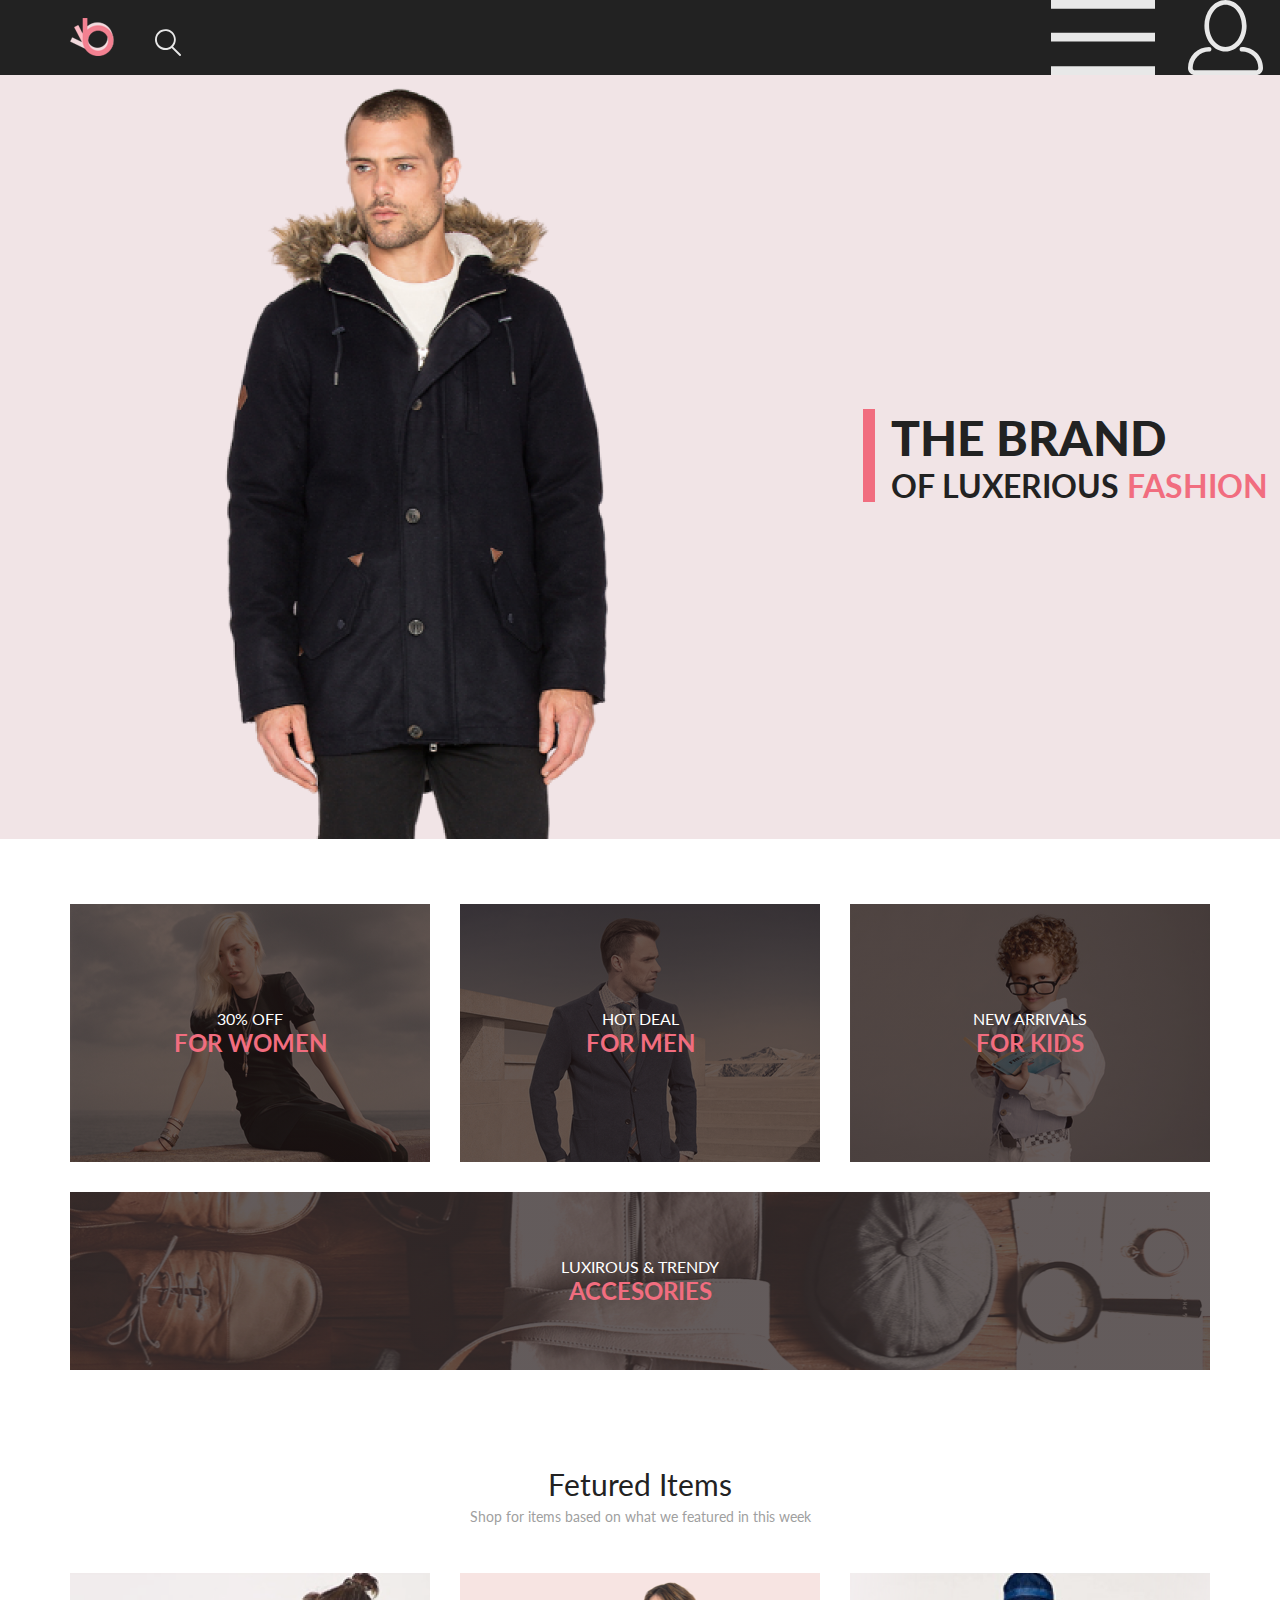
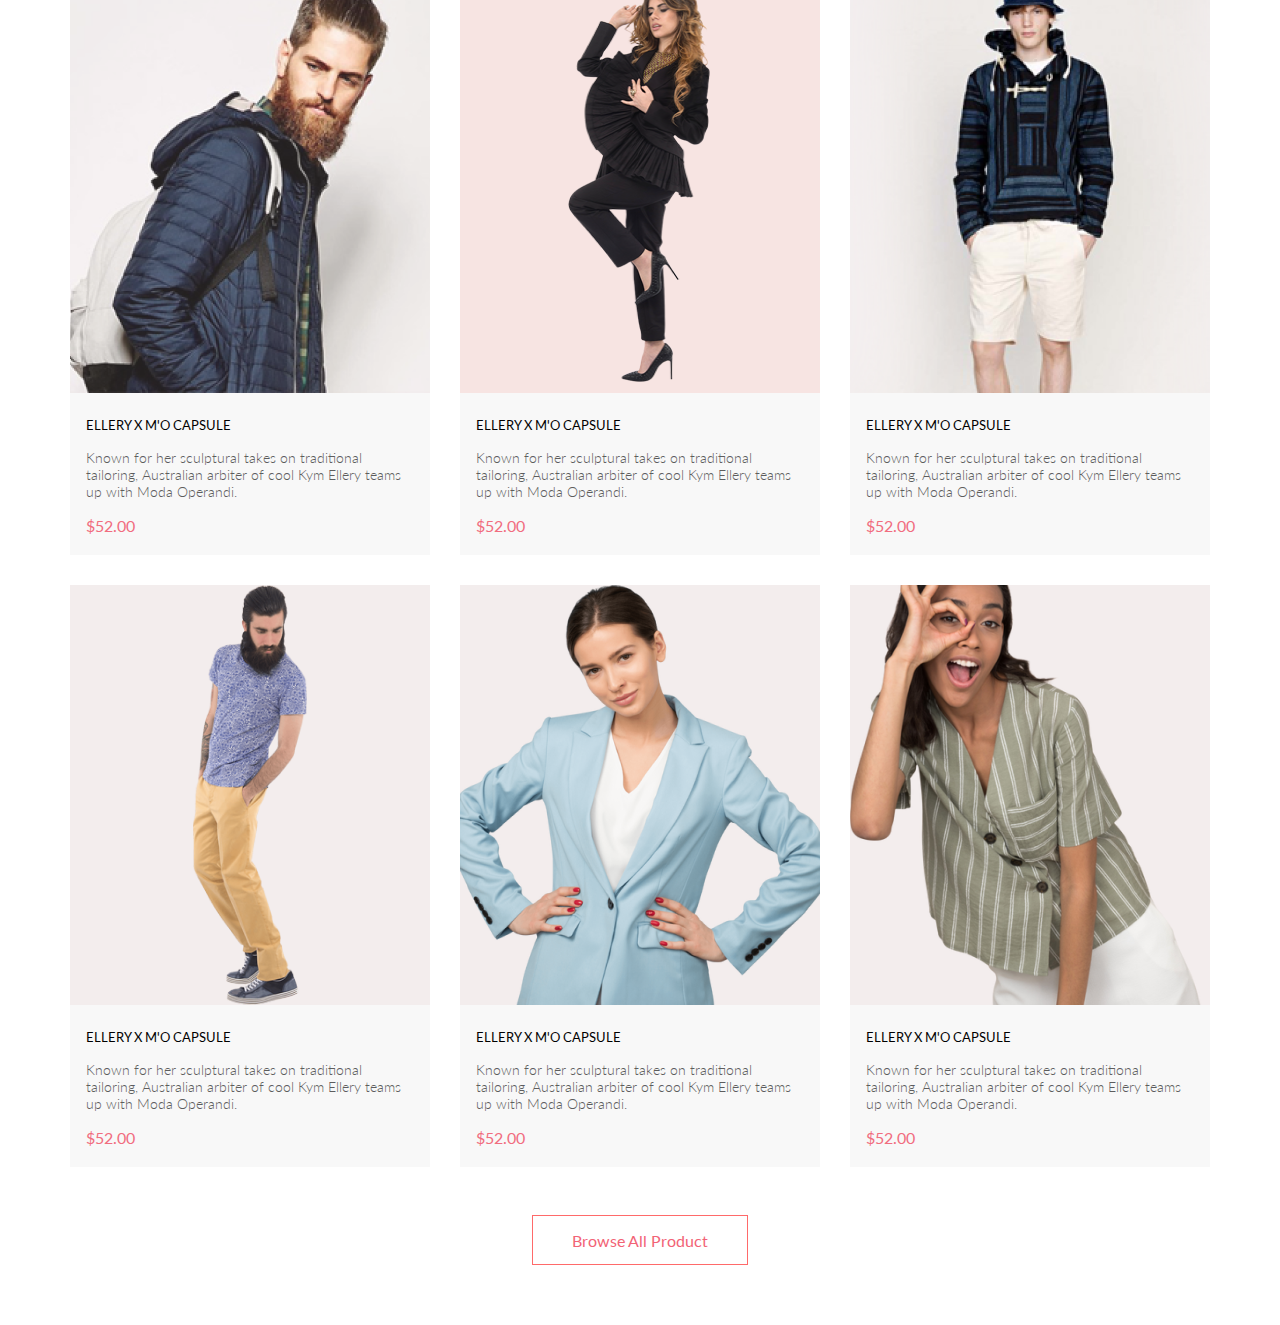
<file: sem11/index.html>
<!DOCTYPE html>
<html lang="en">
<head>
	<meta charset="UTF-8">
	<meta name="viewport" content="width=device-width, initial-scale=1.0">
	<title>HomeWork</title>
	<link rel="preconnect" href="https://fonts.googleapis.com">
	<link rel="preconnect" href="https://fonts.gstatic.com" crossorigin>
	<link href="https://fonts.googleapis.com/css2?family=Lato:wght@300;400;700;900&display=swap" rel="stylesheet">
    <link rel="stylesheet" href="css/style.css">
	<link rel="preconnect" href="https://fonts.googleapis.com">
	<link rel="preconnect" href="https://fonts.gstatic.com" crossorigin>
	<link href="https://fonts.googleapis.com/css2?family=Roboto:wght@500;700&display=swap" rel="stylesheet">
</head>
<body>
	<div class="nav">
		<div class="nav__container center">
			<div class="nav__left">
				<img class="nav__lefticons" src="img/nav_left_logo.png" alt="nav_left_logo">
				<img class="nav__lefticons" src="img/nav_left_icon.svg" alt="nav_left_icon">
			</div>
			<div class="nav__right">
				<img class="nav__righticons" src="img/nav_right_icon01.svg" alt="nav_right_icon01">
				<img class="nav__righticons" src="img/nav_right_icon02.svg" alt="nav_right_icon02">
				<img class="nav__righticons" src="img/nav_right_icon03.svg" alt="nav_right_icon03">
			</div>
		</div>
	</div>
	<div class="brand">
		<div class="brand__img">
			<img class="picture" src="img/brand.png" alt="brand picture">
		</div>
		<div class="brand__logo">
			<div class="logo__box">
				<div class="logo__rectangle"></div>
				<div class="logo__textbox">
					<div class="logo__header">
						The brand
					</div>
					<div class="logo__header logo__subheader">
						of luxerious 
							<span class="logo__subheader_colored">
								fashion
							</span>
					</div>
				</div>
			</div>
		</div>
	</div>
	<div class="overview center">
		<div class="overview__card overview__card_01">
			<div class="overview__subtitle text__center">
				30% off
			</div>
			<div class="overview__title text__center">
				for women
			</div>
		</div>
		<div class="overview__card overview__card_02">
			<div class="overview__subtitle text__center">
				hot deal
			</div>
			<div class="overview__title text__center">
				for men
			</div>
		</div>
		<div class="overview__card overview__card_03">
			<div class="overview__subtitle text__center">
				new arrivals
			</div>
			<div class="overview__title text__center">
				for kids
			</div>
		</div>
		<div class="overview__card overview__card_04">
			<div class="overview__subtitle text__center">
				luxirous & trendy
			</div>
			<div class="overview__title text__center">
				accesories
			</div>
		</div>
	</div>
	<div class="goods center">
		<div class="goods__header text__center">
			Fetured Items
		</div>
		<div class="goods__subheader text__center">
			Shop for items based on what we featured in this week
		</div>
		<div class="goods__container">
			<div class="goods__card">
				<div class="card__image">
					<img class="goods__image" src="img/goods01.png" alt="">
				</div>
					<div class="card__content">
					<div class="card__header">
						ELLERY X M'O CAPSULE
					</div>
					<div class="card__text">
						Known for her sculptural takes on traditional tailoring, Australian arbiter of cool Kym Ellery teams up with Moda Operandi.
					</div>
					<div class="card__price">
						$52.00
					</div>
				</div>
			</div>
			<div class="goods__card">
				<div class="card__image">
					<img class="goods__image" src="img/goods02.png" alt="">
				</div>
					<div class="card__content">
					<div class="card__header">
						ELLERY X M'O CAPSULE
					</div>
					<div class="card__text">
						Known for her sculptural takes on traditional tailoring, Australian arbiter of cool Kym Ellery teams up with Moda Operandi.
					</div>
					<div class="card__price">
						$52.00
					</div>
				</div>
			</div>
			<div class="goods__card">
				<div class="card__image">
					<img class="goods__image" src="img/goods03.png" alt="">
				</div>
					<div class="card__content">
					<div class="card__header">
						ELLERY X M'O CAPSULE
					</div>
					<div class="card__text">
						Known for her sculptural takes on traditional tailoring, Australian arbiter of cool Kym Ellery teams up with Moda Operandi.
					</div>
					<div class="card__price">
						$52.00
					</div>
				</div>
			</div>
			<div class="goods__card">
				<div class="card__image">
					<img class="goods__image" src="img/goods04.png" alt="">
				</div>
					<div class="card__content">
					<div class="card__header">
						ELLERY X M'O CAPSULE
					</div>
					<div class="card__text">
						Known for her sculptural takes on traditional tailoring, Australian arbiter of cool Kym Ellery teams up with Moda Operandi.
					</div>
					<div class="card__price">
						$52.00
					</div>
				</div>
			</div>
			<div class="goods__card">
				<div class="card__image">
					<img class="goods__image" src="img/goods05.png" alt="">
				</div>
					<div class="card__content">
					<div class="card__header">
						ELLERY X M'O CAPSULE
					</div>
					<div class="card__text">
						Known for her sculptural takes on traditional tailoring, Australian arbiter of cool Kym Ellery teams up with Moda Operandi.
					</div>
					<div class="card__price">
						$52.00
					</div>
				</div>
			</div>
			<div class="goods__card">
				<div class="card__image">
					<img class="goods__image" src="img/goods06.png" alt="">
				</div>
					<div class="card__content">
					<div class="card__header">
						ELLERY X M'O CAPSULE
					</div>
					<div class="card__text">
						Known for her sculptural takes on traditional tailoring, Australian arbiter of cool Kym Ellery teams up with Moda Operandi.
					</div>
					<div class="card__price">
						$52.00
					</div>
				</div>
			</div>
		</div>
		<div class="goods__footer">
			<a class="goods__button" href="#">Browse All Product</a>
		</div>
	</div>
</body>
</html>
</file>
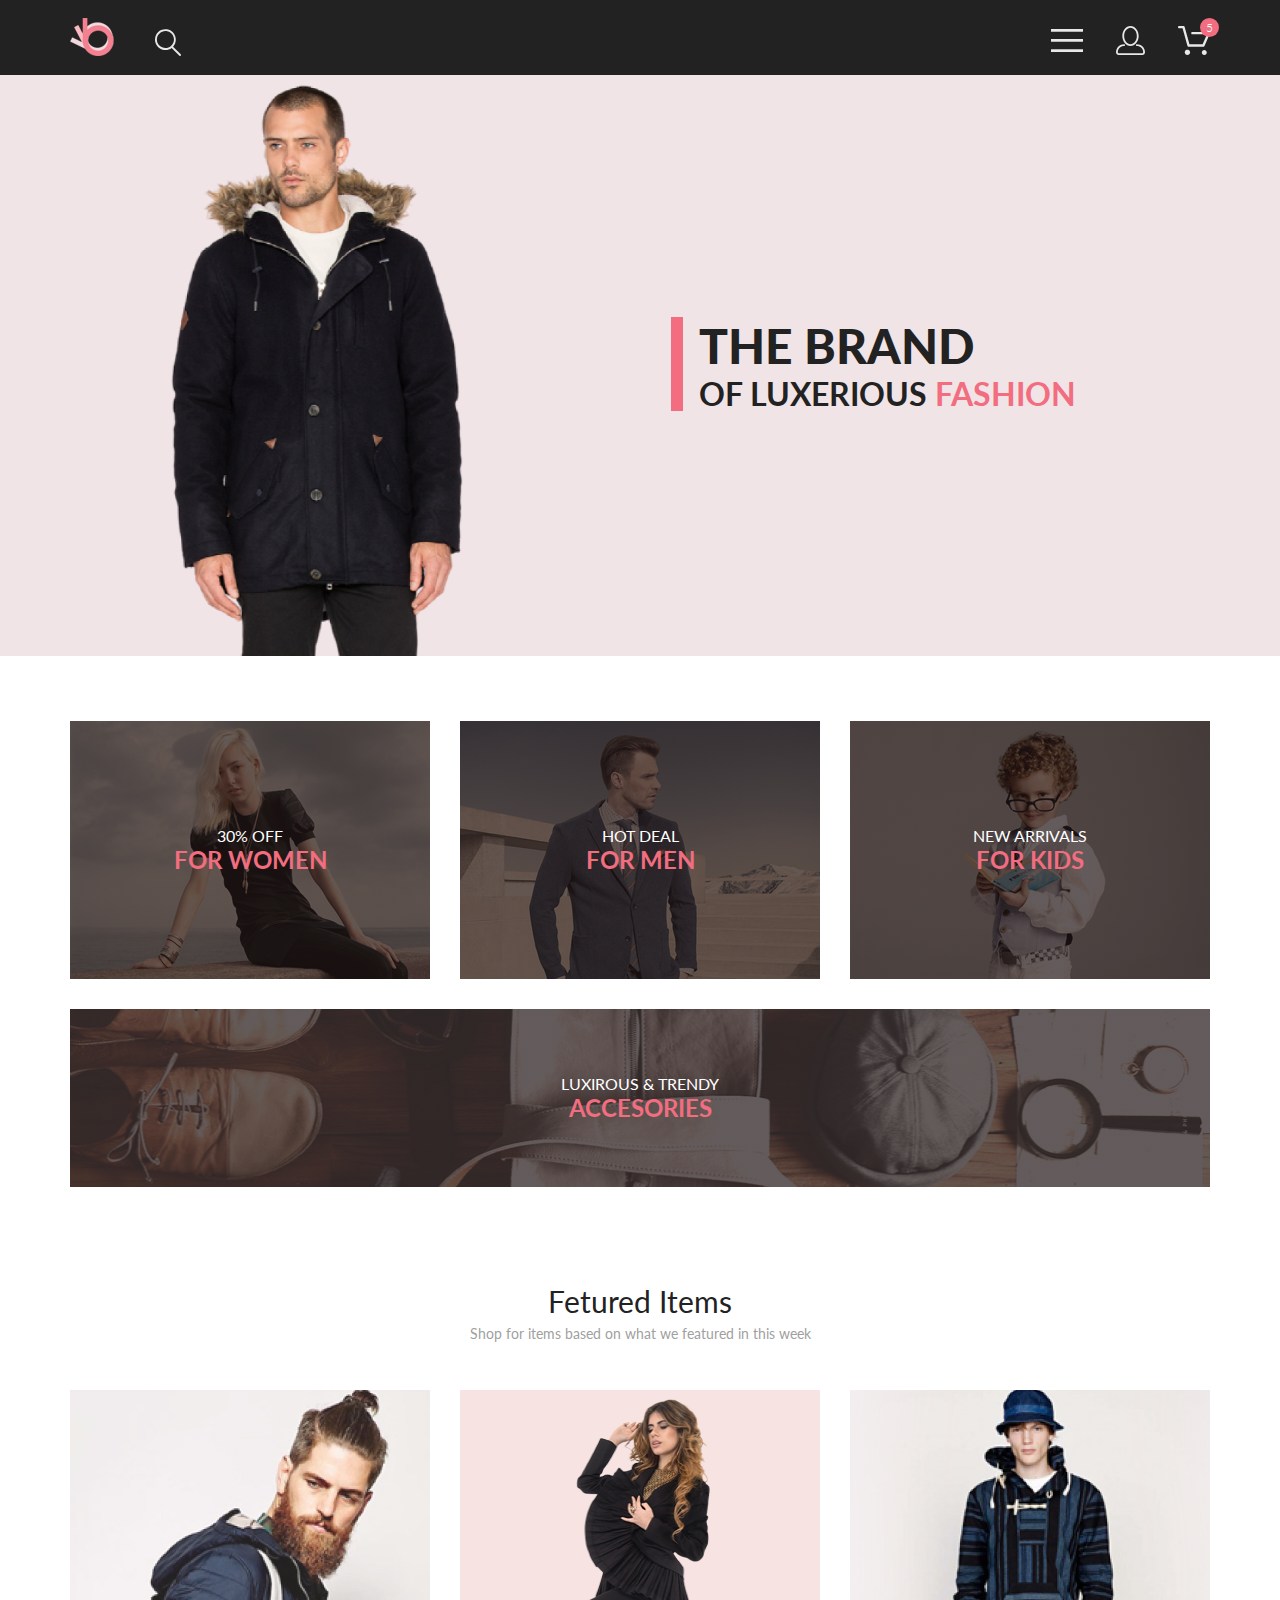
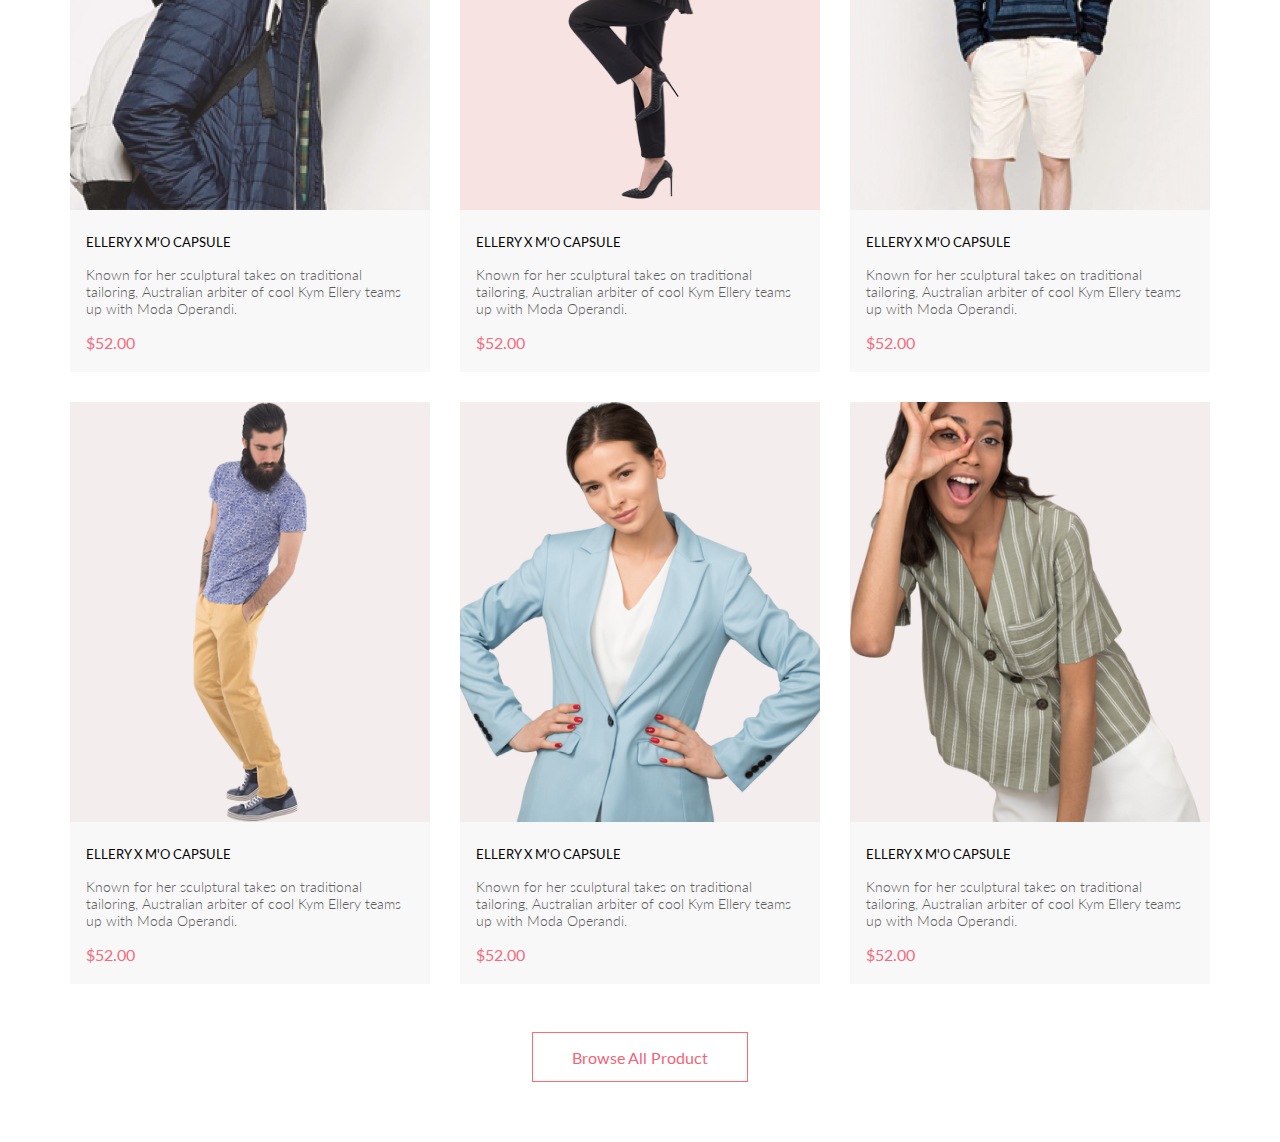
<file: sem12/index.html>
<!DOCTYPE html>
<html lang="en">

<head>
	<meta charset="UTF-8">
	<meta name="viewport" content="width=device-width, initial-scale=1.0">
	<title>HomeWork</title>
	<link rel="preconnect" href="https://fonts.googleapis.com">
	<link rel="preconnect" href="https://fonts.gstatic.com" crossorigin>
	<link href="https://fonts.googleapis.com/css2?family=Lato:wght@300;400;700;900&display=swap" rel="stylesheet">
	<link rel="stylesheet" href="css/style.css">
	<link rel="preconnect" href="https://fonts.googleapis.com">
	<link rel="preconnect" href="https://fonts.gstatic.com" crossorigin>
	<link href="https://fonts.googleapis.com/css2?family=Roboto:wght@500;700&display=swap" rel="stylesheet">
</head>

<body>
	<div class="nav">
		<div class="nav__container center">
			<div class="nav__left">
				<a class="nav__lefticons" href="#">
					<img src="img/nav_left_logo.png" alt="nav_left_logo">
				</a>
				<a class="nav__lefticons" href="#">
					<img src="img/nav_left_icon.svg" alt="nav_left_icon">
				</a>
			</div>
			<div class="nav__right parent__info">
				<a class="nav__righticons" href="#">
					<img class="nav__righticons" src="img/nav_right_icon01.svg" alt="nav_right_icon01">
				</a>
				<a class="nav__righticons" href="#">
					<img class="nav__righticons" src="img/nav_right_icon02.svg" alt="nav_right_icon02">
				</a>
				<a class="nav__righticons info" href="#">
					<img class="nav__righticons" src="img/nav_right_icon03.svg" alt="nav_right_icon03">
				</a>
			</div>
		</div>
	</div>
	<div class="brand">
		<div class="brand__img">
			<img class="picture" src="img/brand.png" alt="brand picture">
		</div>
		<div class="brand__logo">
			<div class="logo__box">
				<div class="logo__rectangle"></div>
				<div class="logo__textbox">
					<div class="logo__header">
						The brand
					</div>
					<div class="logo__header logo__subheader">
						of luxerious
						<span class="logo__subheader_colored">
							fashion
						</span>
					</div>
				</div>
			</div>
		</div>
	</div>
	<div class="overview center">
		<div class="overview__card overview__card_01">
			<div class="overview__subtitle text__center">
				30% off
			</div>
			<div class="overview__title text__center">
				for women
			</div>
		</div>
		<div class="overview__card overview__card_02">
			<div class="overview__subtitle text__center">
				hot deal
			</div>
			<div class="overview__title text__center">
				for men
			</div>
		</div>
		<div class="overview__card overview__card_03">
			<div class="overview__subtitle text__center">
				new arrivals
			</div>
			<div class="overview__title text__center">
				for kids
			</div>
		</div>
		<div class="overview__card overview__card_04">
			<div class="overview__subtitle text__center">
				luxirous & trendy
			</div>
			<div class="overview__title text__center">
				accesories
			</div>
		</div>
	</div>
	<div class="goods center">
		<div class="goods__header text__center">
			Fetured Items
		</div>
		<div class="goods__subheader text__center">
			Shop for items based on what we featured in this week
		</div>
		<div class="pack">
			<div class="card">
				<div class="card__top">
					<img src="img/goods01.png" alt="" class="card__image">
					<div class="button__container">
						<button class="card__button">
							<span class="icon"></span>
							<p class="card__add">Add to cart</p>
						</button>
					</div>
				</div>
				<div class="card__content">
					<div class="card__header">
						ELLERY X M'O CAPSULE
					</div>
					<div class="card__text">
						Known for her sculptural takes on traditional tailoring, Australian arbiter of cool Kym Ellery
						teams up with Moda Operandi.
					</div>
					<div class="card__price">
						$52.00
					</div>
				</div>
			</div>
			<div class="card">
				<div class="card__top">
					<img src="img/goods02.png" alt="" class="card__image">
					<div class="button__container">
						<button class="card__button">
							<span class="icon"></span>
							<p class="card__add">Add to cart</p>
						</button>
					</div>
				</div>
				<div class="card__content">
					<div class="card__header">
						ELLERY X M'O CAPSULE
					</div>
					<div class="card__text">
						Known for her sculptural takes on traditional tailoring, Australian arbiter of cool Kym Ellery
						teams up with Moda Operandi.
					</div>
					<div class="card__price">
						$52.00
					</div>
				</div>
			</div>
			<div class="card">
				<div class="card__top">
					<img src="img/goods03.png" alt="" class="card__image">
					<div class="button__container">
						<button class="card__button">
							<span class="icon"></span>
							<p class="card__add">Add to cart</p>
						</button>
					</div>
				</div>
				<div class="card__content">
					<div class="card__header">
						ELLERY X M'O CAPSULE
					</div>
					<div class="card__text">
						Known for her sculptural takes on traditional tailoring, Australian arbiter of cool Kym Ellery
						teams up with Moda Operandi.
					</div>
					<div class="card__price">
						$52.00
					</div>
				</div>
			</div>
			<div class="card">
				<div class="card__top">
					<img src="img/goods04.png" alt="" class="card__image">
					<div class="button__container">
						<button class="card__button">
							<span class="icon"></span>
							<p class="card__add">Add to cart</p>
						</button>
					</div>
				</div>
				<div class="card__content">
					<div class="card__header">
						ELLERY X M'O CAPSULE
					</div>
					<div class="card__text">
						Known for her sculptural takes on traditional tailoring, Australian arbiter of cool Kym Ellery
						teams up with Moda Operandi.
					</div>
					<div class="card__price">
						$52.00
					</div>
				</div>
			</div>
			<div class="card">
				<div class="card__top">
					<img src="img/goods05.png" alt="" class="card__image">
					<div class="button__container">
						<button class="card__button">
							<span class="icon"></span>
							<p class="card__add">Add to cart</p>
						</button>
					</div>
				</div>
				<div class="card__content">
					<div class="card__header">
						ELLERY X M'O CAPSULE
					</div>
					<div class="card__text">
						Known for her sculptural takes on traditional tailoring, Australian arbiter of cool Kym Ellery
						teams up with Moda Operandi.
					</div>
					<div class="card__price">
						$52.00
					</div>
				</div>
			</div>
			<div class="card">
				<div class="card__top">
					<img src="img/goods06.png" alt="" class="card__image">
					<div class="button__container">
						<button class="card__button">
							<span class="icon"></span>
							<p class="card__add">Add to cart</p>
						</button>
					</div>
				</div>
				<div class="card__content">
					<div class="card__header">
						ELLERY X M'O CAPSULE
					</div>
					<div class="card__text">
						Known for her sculptural takes on traditional tailoring, Australian arbiter of cool Kym Ellery
						teams up with Moda Operandi.
					</div>
					<div class="card__price">
						$52.00
					</div>
				</div>
			</div>
		</div>
		<div class="goods__footer">
			<a class="goods__button" href="#">Browse All Product</a>
		</div>
	</div>
</body>

</html>
</file>
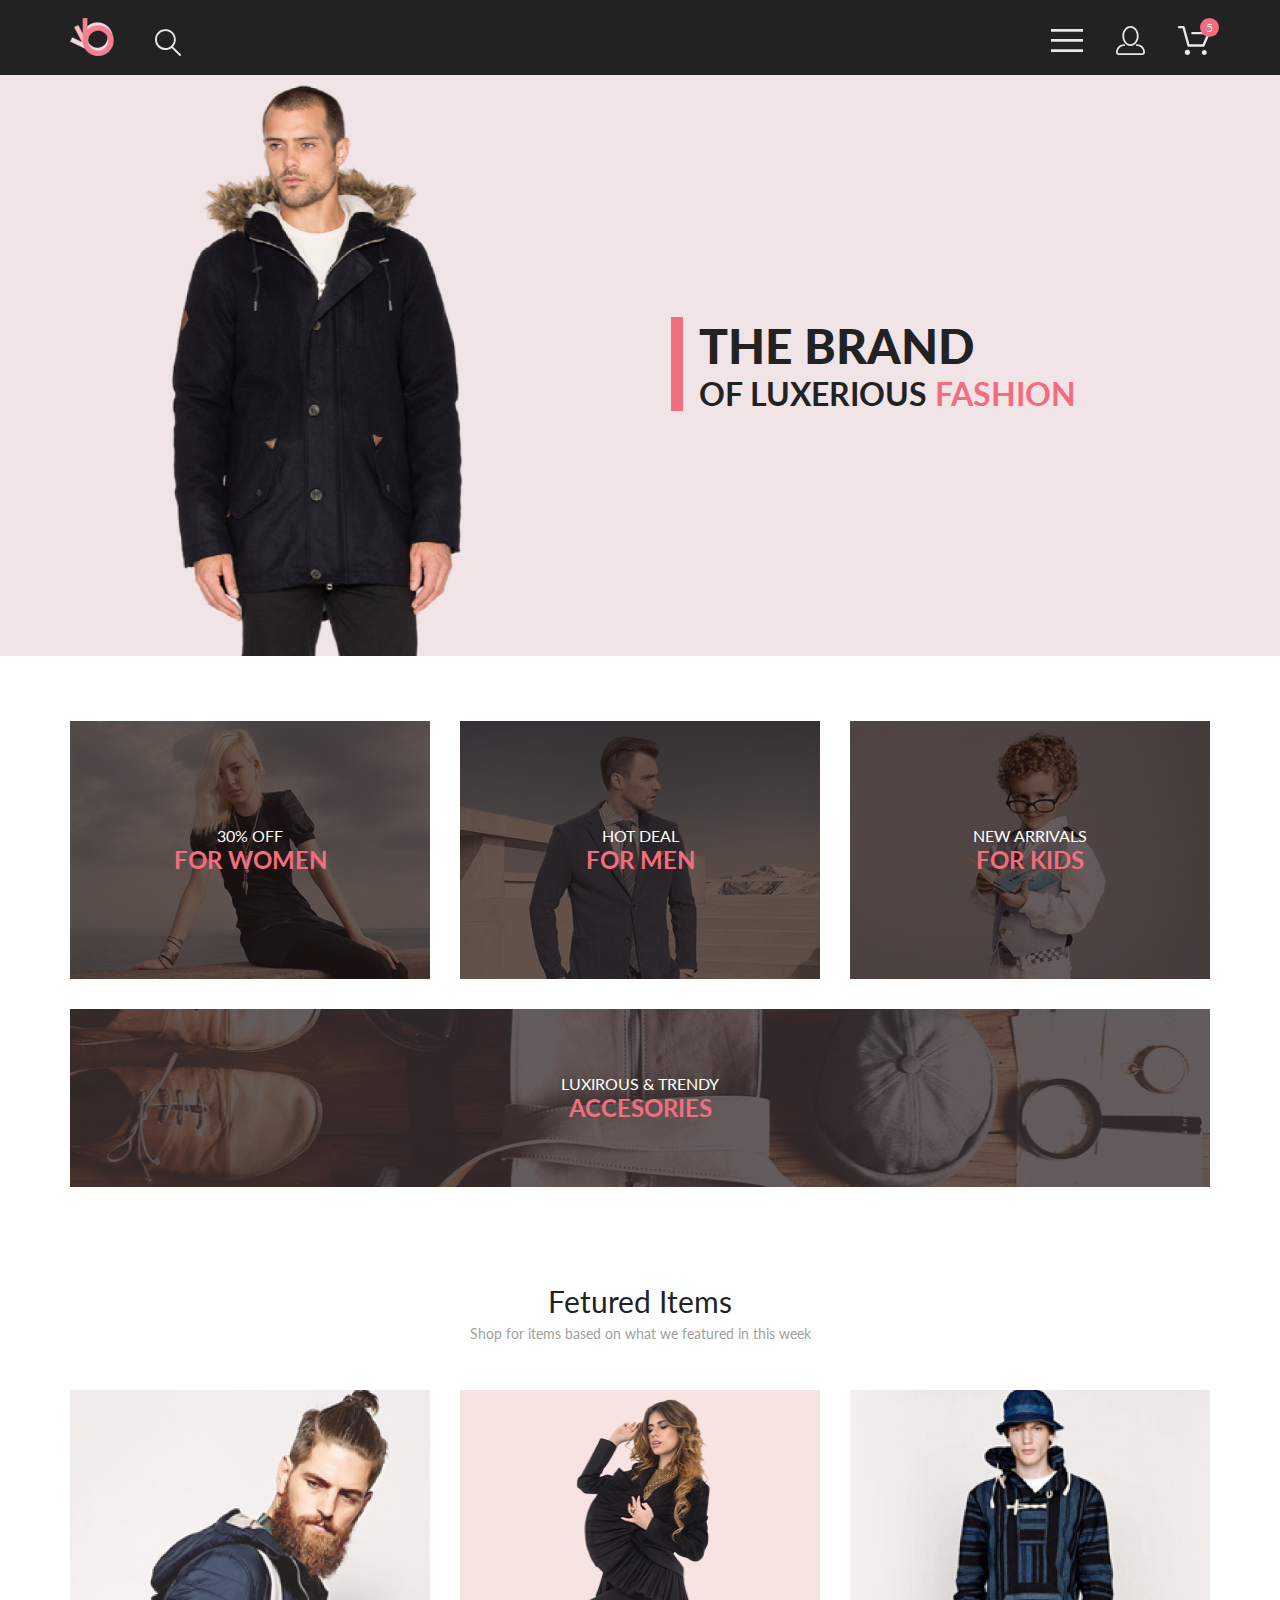
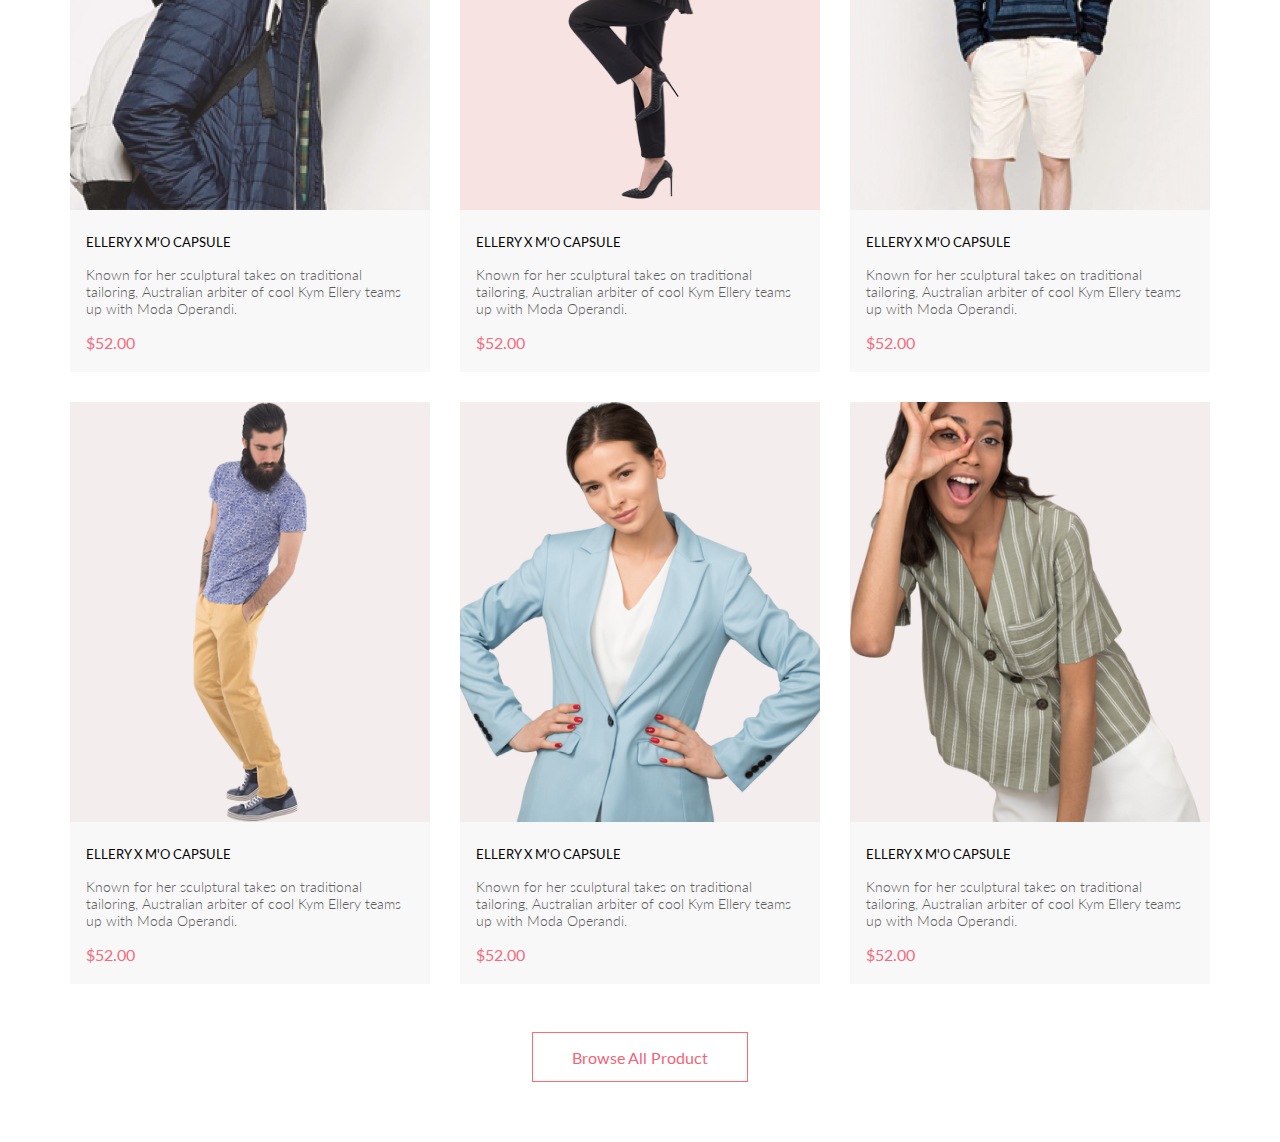
<file: sem14/index.html>
<!DOCTYPE html>
<html lang="en">

<head>
	<meta charset="UTF-8">
	<meta name="viewport" content="width=device-width, initial-scale=1.0">
	<title>HomeWork</title>
	<link rel="preconnect" href="https://fonts.googleapis.com">
	<link rel="preconnect" href="https://fonts.gstatic.com" crossorigin>
	<link href="https://fonts.googleapis.com/css2?family=Lato:wght@300;400;700;900&display=swap" rel="stylesheet">
	<link rel="stylesheet" href="css/style.css">
	<link rel="preconnect" href="https://fonts.googleapis.com">
	<link rel="preconnect" href="https://fonts.gstatic.com" crossorigin>
	<link href="https://fonts.googleapis.com/css2?family=Roboto:wght@500;700&display=swap" rel="stylesheet">
</head>

<body>
	<div class="nav">
		<div class="nav__container center">
			<div class="nav__left">
				<a class="nav__lefticons" href="#">
					<img src="img/nav_left_logo.png" alt="nav_left_logo">
				</a>
				<a class="nav__lefticons" href="#">
					<img src="img/nav_left_icon.svg" alt="nav_left_icon">
				</a>
			</div>
			<div class="nav__right parent__info">
				<a class="nav__righticons" href="#">
					<img class="nav__righticons" src="img/nav_right_icon01.svg" alt="nav_right_icon01">
				</a>
				<a class="nav__righticons" href="#">
					<img class="nav__righticons hidemobile" src="img/nav_right_icon02.svg" alt="nav_right_icon02">
				</a>
				<a class="nav__righticons info hidemobile" href="#">
					<img class="nav__righticons" src="img/nav_right_icon03.svg" alt="nav_right_icon03">
				</a>
			</div>
		</div>
	</div>
	<div class="brand">
		<div class="brand__img hidemobile">
			<img class="picture" src="img/brand.png" alt="brand picture">
		</div>
		<div class="brand__logo">
			<div class="logo__box">
				<div class="logo__rectangle"></div>
				<div class="logo__textbox">
					<div class="logo__header">
						The brand
					</div>
					<div class="logo__header logo__subheader">
						of luxerious
						<span class="logo__subheader_colored">
							fashion
						</span>
					</div>
				</div>
			</div>
		</div>
	</div>
	<div class="overview center">
		<div class="overview__card overview__card_01">
			<div class="overview__subtitle text__center">
				30% off
			</div>
			<div class="overview__title text__center">
				for women
			</div>
		</div>
		<div class="overview__card overview__card_02">
			<div class="overview__subtitle text__center">
				hot deal
			</div>
			<div class="overview__title text__center">
				for men
			</div>
		</div>
		<div class="overview__card overview__card_03">
			<div class="overview__subtitle text__center">
				new arrivals
			</div>
			<div class="overview__title text__center">
				for kids
			</div>
		</div>
		<div class="overview__card overview__card_04">
			<div class="overview__subtitle text__center">
				luxirous & trendy
			</div>
			<div class="overview__title text__center">
				accesories
			</div>
		</div>
	</div>
	<div class="goods center">
		<div class="goods__header text__center">
			Fetured Items
		</div>
		<div class="goods__subheader text__center">
			Shop for items based on what we featured in this week
		</div>
		<div class="pack">
			<div class="card">
				<div class="card__top">
					<img src="img/goods01.png" alt="" class="card__image">
					<div class="button__container">
						<button class="card__button">
							<span class="icon"></span>
							<p class="card__add">Add to cart</p>
						</button>
					</div>
				</div>
				<div class="card__content">
					<div class="card__header">
						ELLERY X M'O CAPSULE
					</div>
					<div class="card__text">
						Known for her sculptural takes on traditional tailoring, Australian arbiter of cool Kym Ellery
						teams up with Moda Operandi.
					</div>
					<div class="card__price">
						$52.00
					</div>
				</div>
			</div>
			<div class="card">
				<div class="card__top">
					<img src="img/goods02.png" alt="" class="card__image">
					<div class="button__container">
						<button class="card__button">
							<span class="icon"></span>
							<p class="card__add">Add to cart</p>
						</button>
					</div>
				</div>
				<div class="card__content">
					<div class="card__header">
						ELLERY X M'O CAPSULE
					</div>
					<div class="card__text">
						Known for her sculptural takes on traditional tailoring, Australian arbiter of cool Kym Ellery
						teams up with Moda Operandi.
					</div>
					<div class="card__price">
						$52.00
					</div>
				</div>
			</div>
			<div class="card">
				<div class="card__top">
					<img src="img/goods03.png" alt="" class="card__image">
					<div class="button__container">
						<button class="card__button">
							<span class="icon"></span>
							<p class="card__add">Add to cart</p>
						</button>
					</div>
				</div>
				<div class="card__content">
					<div class="card__header">
						ELLERY X M'O CAPSULE
					</div>
					<div class="card__text">
						Known for her sculptural takes on traditional tailoring, Australian arbiter of cool Kym Ellery
						teams up with Moda Operandi.
					</div>
					<div class="card__price">
						$52.00
					</div>
				</div>
			</div>
			<div class="card">
				<div class="card__top">
					<img src="img/goods04.png" alt="" class="card__image">
					<div class="button__container">
						<button class="card__button">
							<span class="icon"></span>
							<p class="card__add">Add to cart</p>
						</button>
					</div>
				</div>
				<div class="card__content">
					<div class="card__header">
						ELLERY X M'O CAPSULE
					</div>
					<div class="card__text">
						Known for her sculptural takes on traditional tailoring, Australian arbiter of cool Kym Ellery
						teams up with Moda Operandi.
					</div>
					<div class="card__price">
						$52.00
					</div>
				</div>
			</div>
			<div class="card">
				<div class="card__top">
					<img src="img/goods05.png" alt="" class="card__image">
					<div class="button__container">
						<button class="card__button">
							<span class="icon"></span>
							<p class="card__add">Add to cart</p>
						</button>
					</div>
				</div>
				<div class="card__content">
					<div class="card__header">
						ELLERY X M'O CAPSULE
					</div>
					<div class="card__text">
						Known for her sculptural takes on traditional tailoring, Australian arbiter of cool Kym Ellery
						teams up with Moda Operandi.
					</div>
					<div class="card__price">
						$52.00
					</div>
				</div>
			</div>
			<div class="card">
				<div class="card__top">
					<img src="img/goods06.png" alt="" class="card__image">
					<div class="button__container">
						<button class="card__button">
							<span class="icon"></span>
							<p class="card__add">Add to cart</p>
						</button>
					</div>
				</div>
				<div class="card__content">
					<div class="card__header">
						ELLERY X M'O CAPSULE
					</div>
					<div class="card__text">
						Known for her sculptural takes on traditional tailoring, Australian arbiter of cool Kym Ellery
						teams up with Moda Operandi.
					</div>
					<div class="card__price">
						$52.00
					</div>
				</div>
			</div>
		</div>
		<div class="goods__footer">
			<a class="goods__button text__center" href="#">Browse All&nbspProduct</a>
		</div>
	</div>
</body>

</html>
</file>
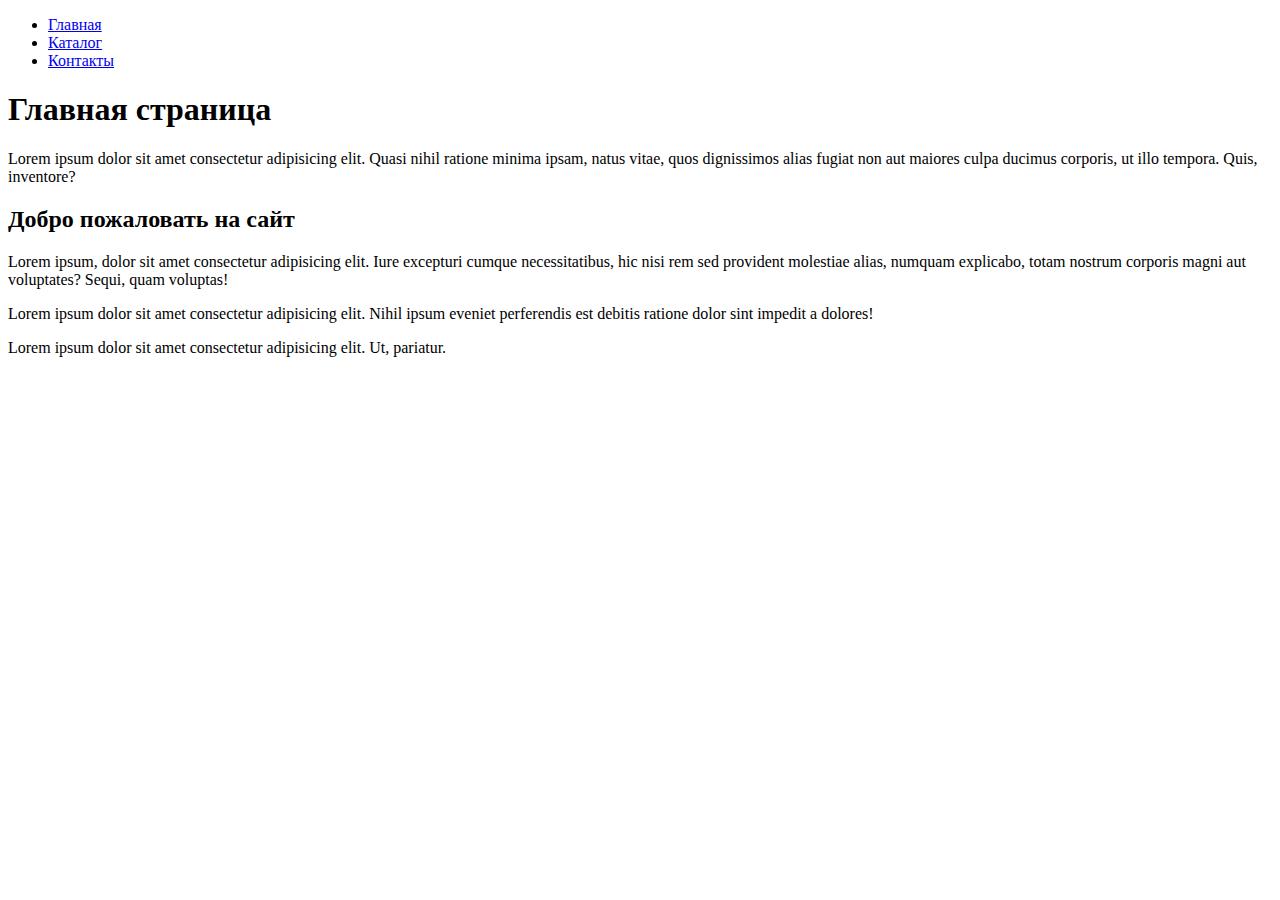
<file: sem2/index.html>
<!DOCTYPE html>
<html lang="en">
	<head>
		<meta charset="UTF-8">
		<meta name="viewport" content="width=device-width, initial-scale=1.0">
		<title>Главная</title>
	</head>
	<body>
		<nav class="menu">
	        <ul>
	            <li class="menu__point"><a href="#">Главная</a></li>
	            <li class="menu__point"><a href="catalog/catalog.html">Каталог</a></li>
	            <li class="menu__point"><a href="#">Контакты</a></li>
	        </ul>
		</nav>
		<h1>Главная страница</h1>
		<p>Lorem ipsum dolor sit amet consectetur adipisicing elit. Quasi nihil ratione minima ipsam, natus vitae, quos dignissimos alias fugiat non aut maiores culpa ducimus corporis, ut illo tempora. Quis, inventore?</p>
		<h2>Добро пожаловать на сайт</h2>
		<p>Lorem ipsum, dolor sit amet consectetur adipisicing elit. Iure excepturi cumque necessitatibus, hic nisi rem sed provident molestiae alias, numquam explicabo, totam nostrum corporis magni aut voluptates? Sequi, quam voluptas!</p>
		<p>Lorem ipsum dolor sit amet consectetur adipisicing elit. Nihil ipsum eveniet perferendis est debitis ratione dolor sint impedit a dolores!</p>
		<p>Lorem ipsum dolor sit amet consectetur adipisicing elit. Ut, pariatur.</p>
	</body>
</html>
</file>
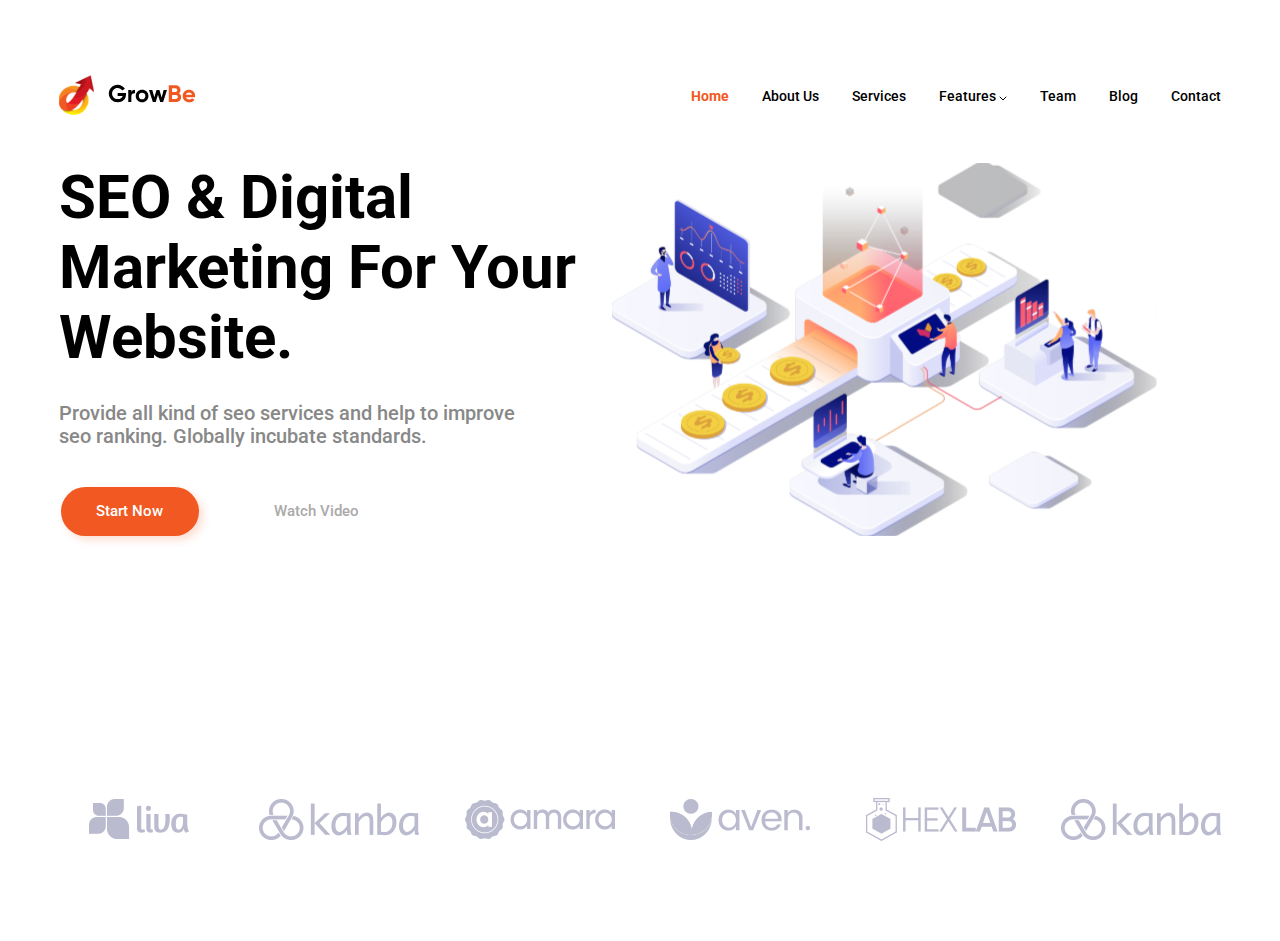
<file: sem8/index.html>
<!DOCTYPE html>
<html lang="en">
<head>
    <meta charset="UTF-8">
    <meta name="viewport" content="width=device-width, initial-scale=1.0">
    <title>HomeWork</title>
    <link rel="stylesheet" href="css/style.css">
	<link rel="preconnect" href="https://fonts.googleapis.com">
	<link rel="preconnect" href="https://fonts.gstatic.com" crossorigin>
	<link href="https://fonts.googleapis.com/css2?family=Roboto:wght@500;700&display=swap" rel="stylesheet">
</head>
<body>
    <div class="top">
        <div class="header">
            <div class="header__logo">
                <img src="img/Logo.svg" alt="Logo">
            </div>
            <div class="header__menu">
                <a class="point point_active" href="#">Home</a>
                <a class="point" href="#">About Us</a>
                <a class="point" href="#">Services</a>
                <a class="point" href="#">Features 
                    <svg width="8" height="5" viewBox="0 0 8 5" fill="none" xmlns="http://www.w3.org/2000/svg">
                        <path d="M1 1L4 4L7 1" stroke="black" stroke-linecap="round" stroke-linejoin="round"/>
                        </svg>
                </a>
                <a class="point" href="#">Team</a>
                <a class="point" href="#">Blog</a>
                <a class="point" href="#">Contact</a>
            </div>
        </div>
        <div class="top__content">
            <div class="top__info">
                <h1 class="title">
                    SEO & Digital <br>Marketing For Your <br>Website.
                </h1>
                <p class="text">
                    Provide all kind of seo services and help to improve <br>seo ranking. Globally incubate standards.
                </p>
                <div class="buttons">
                    <button class="button button_active">Start Now</button>
                    <button class="button">Watch Video</button>
                </div>
                
            </div>
            <img src="img/Image.svg" alt="Image">
        </div>
        <div class="footer">
            <img src="img/footer_logo01.svg" alt="footer_logo01">
            <img src="img/footer_logo02.svg" alt="footer_logo02">
            <img src="img/footer_logo03.svg" alt="footer_logo03">
            <img src="img/footer_logo04.svg" alt="footer_logo04">
            <img src="img/footer_logo05.svg" alt="footer_logo05">
            <img src="img/footer_logo06.svg" alt="footer_logo06">
        </div>
    </div>
</body>
</html>
</file>
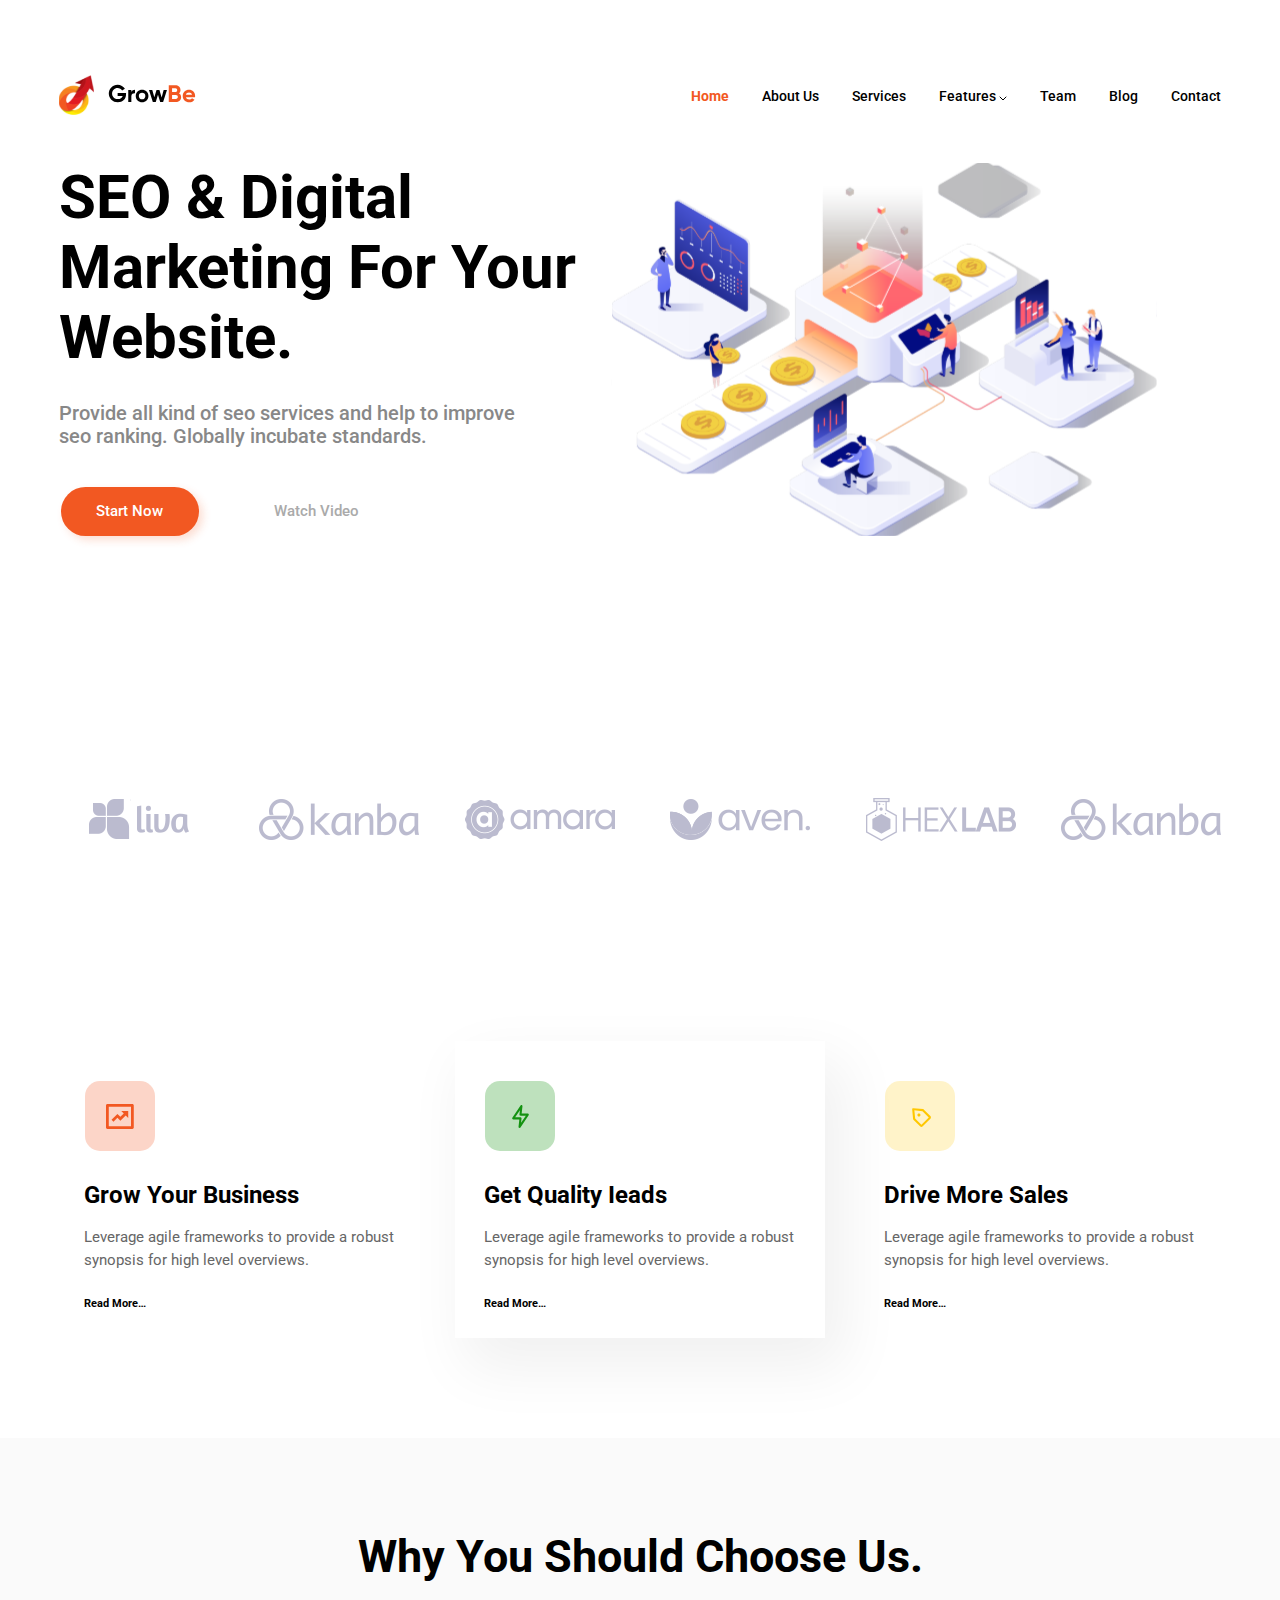
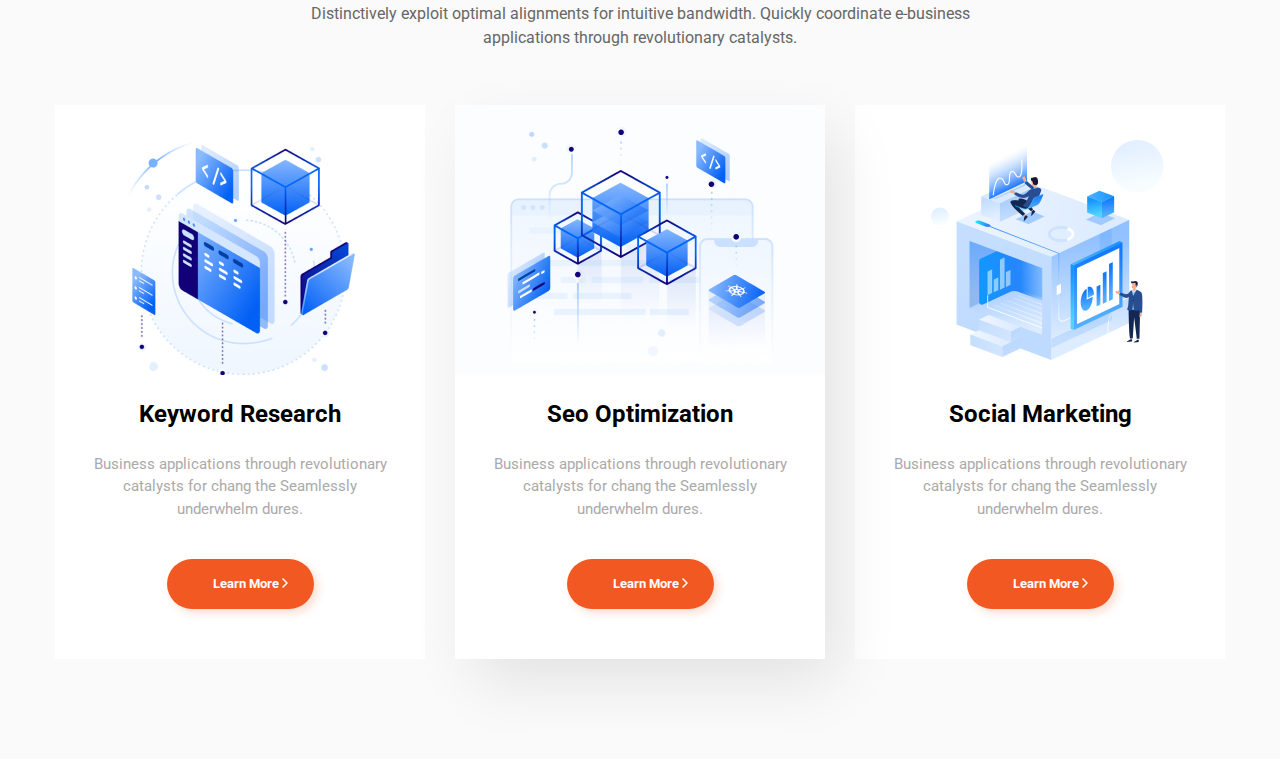
<file: sem9/index.html>
<!DOCTYPE html>
<html lang="en">
<head>
    <meta charset="UTF-8">
    <meta name="viewport" content="width=device-width, initial-scale=1.0">
    <title>HomeWork</title>
    <link rel="stylesheet" href="css/style.css">
	<link rel="preconnect" href="https://fonts.googleapis.com">
	<link rel="preconnect" href="https://fonts.gstatic.com" crossorigin>
	<link href="https://fonts.googleapis.com/css2?family=Roboto:wght@500;700&display=swap" rel="stylesheet">
</head>
<body>
    <div class="top">
        <div class="header">
            <div class="header__logo">
                <img src="img/Logo.svg" alt="Logo">
            </div>
            <div class="header__menu">
                <a class="point point_active" href="#">Home</a>
                <a class="point" href="#">About Us</a>
                <a class="point" href="#">Services</a>
                <a class="point" href="#">Features 
                    <svg width="8" height="5" viewBox="0 0 8 5" fill="none" xmlns="http://www.w3.org/2000/svg">
                        <path d="M1 1L4 4L7 1" stroke="black" stroke-linecap="round" stroke-linejoin="round"/>
                        </svg>
                </a>
                <a class="point" href="#">Team</a>
                <a class="point" href="#">Blog</a>
                <a class="point" href="#">Contact</a>
            </div>
        </div>
        <div class="top__content">
            <div class="top__info">
                <h1 class="title">
                    SEO & Digital <br>Marketing For Your <br>Website.
                </h1>
                <p class="text">
                    Provide all kind of seo services and help to improve <br>seo ranking. Globally incubate standards.
                </p>
                <div class="buttons">
                    <button class="button button_active">Start Now</button>
                    <button class="button">Watch Video</button>
                </div>
                
            </div>
            <img src="img/Image.svg" alt="Image">
        </div>
        <div class="top__footer">
            <img src="img/footer_logo01.svg" alt="footer_logo01">
            <img src="img/footer_logo02.svg" alt="footer_logo02">
            <img src="img/footer_logo03.svg" alt="footer_logo03">
            <img src="img/footer_logo04.svg" alt="footer_logo04">
            <img src="img/footer_logo05.svg" alt="footer_logo05">
            <img src="img/footer_logo06.svg" alt="footer_logo06">
        </div>
    </div>
    <div class="about">
        <div class="about__top">
            <div class="about__container">
	            <div class="top__card">
	                <img class="card__icon" src="img/top_card_icon01.svg" alt="top_card_icon01">
	                <div class="card__header">
	                    Grow Your Business
	                </div>
	                <div class="card__text">
	                    Leverage agile frameworks to provide a robust synopsis for high level overviews.
	                </div>
	                <div class="card__more">
	                    Read More…
	                </div>
	            </div>
	            <div class="top__card top__card_active">
	                <img class="card__icon" src="img/top_card_icon02.svg" alt="top_card_icon01">
	                <div class="card__header">
	                    Get Quality Ieads
	                </div>
	                <div class="card__text">
	                    Leverage agile frameworks to provide a robust synopsis for high level overviews.
	                </div>
	                <div class="card__more">
	                    Read More…
	                </div>
	            </div>
	            <div class="top__card">
	                <img class="card__icon" src="img/top_card_icon03.svg" alt="top_card_icon01">
	                <div class="card__header">
	                    Drive More Sales
	                </div>
	                <div class="card__text">
	                    Leverage agile frameworks to provide a robust synopsis for high level overviews.
	                </div>
	                <div class="card__more">
	                    Read More…
	                </div>
	            </div>
            </div>

        </div>
        <div class="about__bottom">
            <div class="about__head">
                Why You Should Choose Us.
            </div>
            <div class="about__subhead">
                Distinctively exploit optimal alignments for intuitive bandwidth. Quickly coordinate e-business <br>applications through revolutionary catalysts.
            </div>
            <div class="about__container">
                <div class="bottom__card">
                    <img class="card__image" src="img/about_img01.png" alt="about_img01">
                    <div class="card__header card__header_center">
	                    Keyword Research
	                </div>
	                <div class="card__text card__text_center">
	                    Business applications through revolutionary catalysts for chang the Seamlessly underwhelm dures.
	                </div>
					<button class="about__button">Learn More
						<svg width="6" height="10" viewBox="0 0 6 10" fill="none" xmlns="http://www.w3.org/2000/svg">
						<path d="M1 9L5 5L1 1" stroke="white" stroke-width="1.5" stroke-linecap="round" stroke-linejoin="round"/>
						</svg>
					</button>
                </div>
                <div class="bottom__card bottom__card_active">
                    <img class="card__image" src="img/about_img02.png" alt="about_img02">
                    <div class="card__header card__header_center">
	                    Seo Optimization
	                </div>
	                <div class="card__text card__text_center">
	                    Business applications through revolutionary catalysts for chang the Seamlessly underwhelm dures.
	                </div>
					<button class="about__button">Learn More
						<svg width="6" height="10" viewBox="0 0 6 10" fill="none" xmlns="http://www.w3.org/2000/svg">
						<path d="M1 9L5 5L1 1" stroke="white" stroke-width="1.5" stroke-linecap="round" stroke-linejoin="round"/>
						</svg>
					</button>
                </div>
                <div class="bottom__card">
                    <img class="card__image" src="img/about_img03.png" alt="about_img03">
                    <div class="card__header card__header_center">
	                    Social Marketing
	                </div>
	                <div class="card__text card__text_center">
	                    Business applications through revolutionary catalysts for chang the Seamlessly underwhelm dures.
	                </div>
					<button class="about__button">Learn More
						<svg width="6" height="10" viewBox="0 0 6 10" fill="none" xmlns="http://www.w3.org/2000/svg">
						<path d="M1 9L5 5L1 1" stroke="white" stroke-width="1.5" stroke-linecap="round" stroke-linejoin="round"/>
						</svg>
					</button>
                </div>
            </div>
        </div>
    </div>
</body>
</html>
</file>
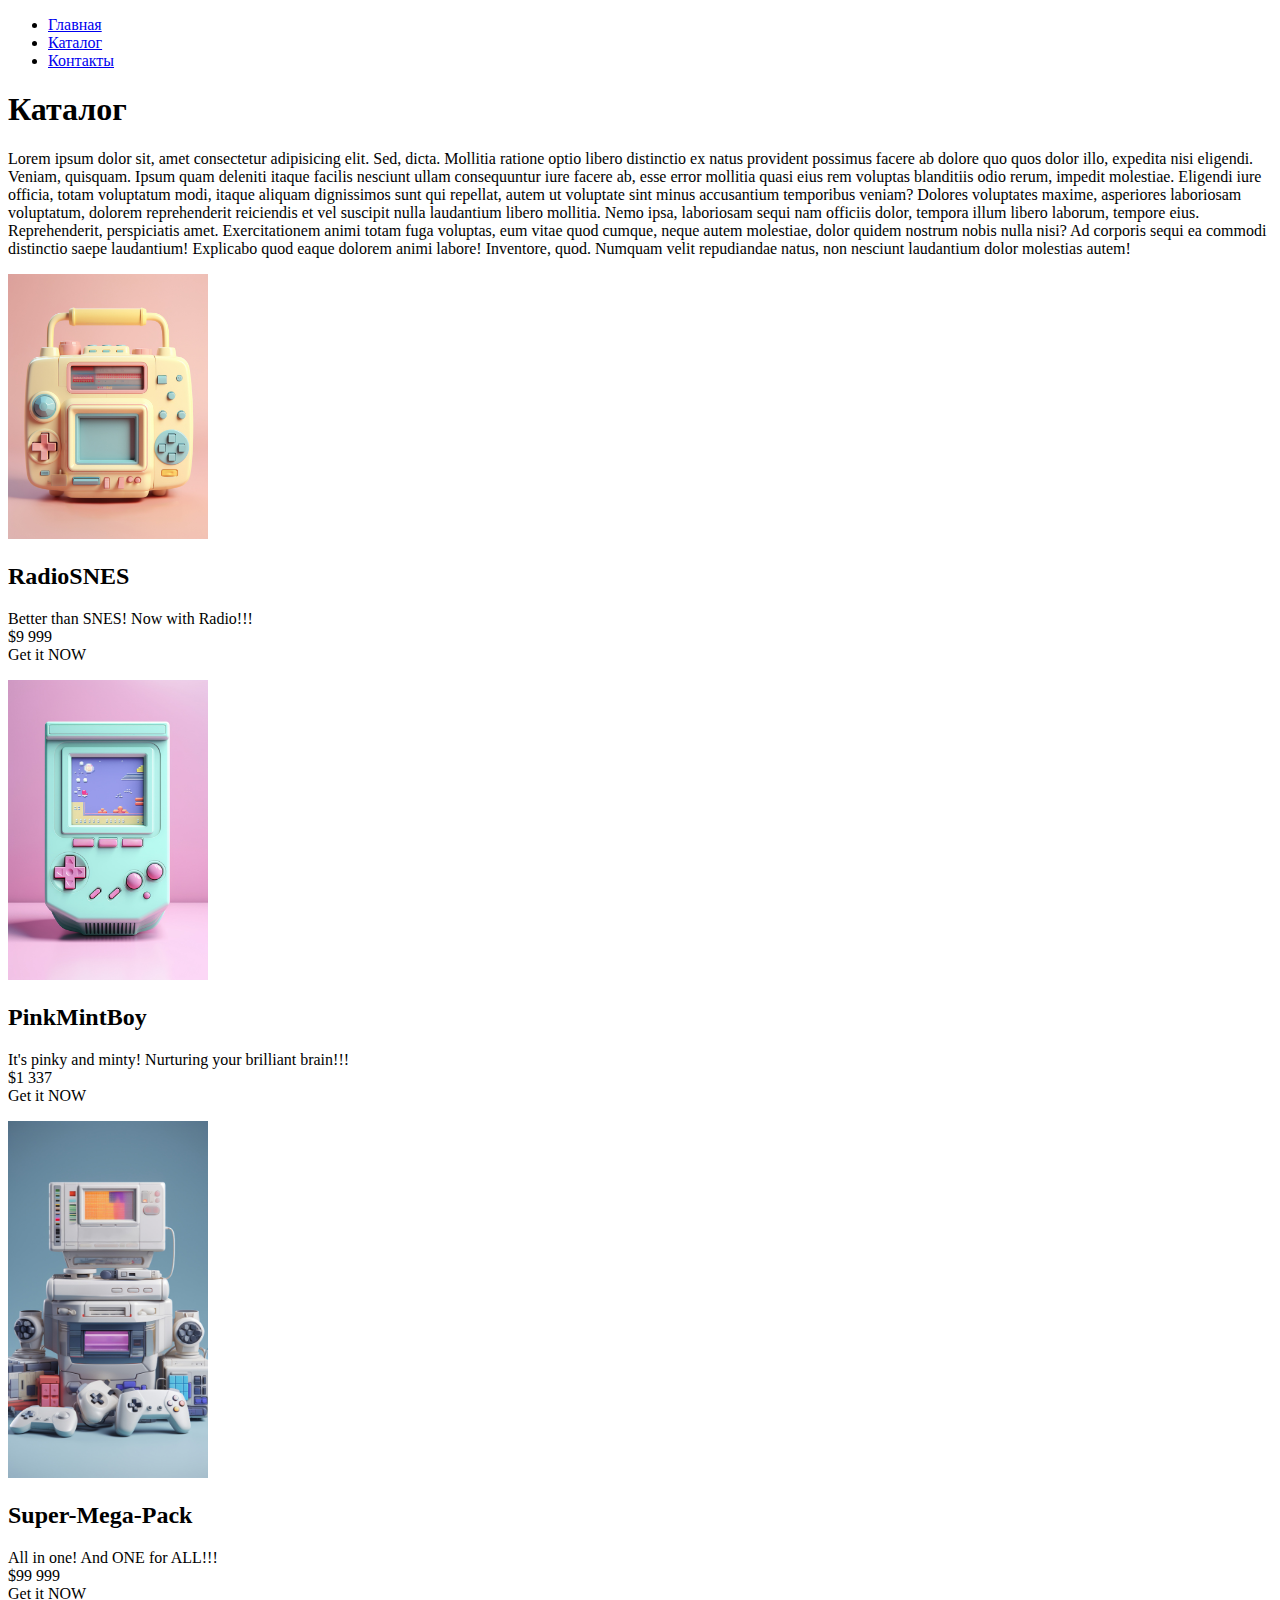
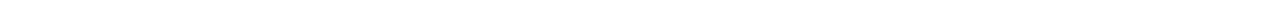
<file: sem2/catalog/catalog.html>
<!DOCTYPE html>
<html lang="ru">
	<head>
		<meta charset="UTF-8">
		<meta name="viewport" content="width=device-width, initial-scale=1.0">
		<title>Каталог</title>
	</head>
	<body>
		<nav class="menu">
	        <ul>
	            <li class="menu__point"><a href="../index.html">Главная</a></li>
	            <li class="menu__point"><a href="#">Каталог</a></li>
	            <li class="menu__point"><a href="#">Контакты</a></li>
	        </ul>
		<h1>Каталог</h1>
		<p>Lorem ipsum dolor sit, amet consectetur adipisicing elit. Sed, dicta. Mollitia ratione optio libero distinctio ex natus provident possimus facere ab dolore quo quos dolor illo, expedita nisi eligendi. Veniam, quisquam. Ipsum quam deleniti itaque facilis nesciunt ullam consequuntur iure facere ab, esse error mollitia quasi eius rem voluptas blanditiis odio rerum, impedit molestiae. Eligendi iure officia, totam voluptatum modi, itaque aliquam dignissimos sunt qui repellat, autem ut voluptate sint minus accusantium temporibus veniam? Dolores voluptates maxime, asperiores laboriosam voluptatum, dolorem reprehenderit reiciendis et vel suscipit nulla laudantium libero mollitia. Nemo ipsa, laboriosam sequi nam officiis dolor, tempora illum libero laborum, tempore eius. Reprehenderit, perspiciatis amet. Exercitationem animi totam fuga voluptas, eum vitae quod cumque, neque autem molestiae, dolor quidem nostrum nobis nulla nisi? Ad corporis sequi ea commodi distinctio saepe laudantium! Explicabo quod eaque dolorem animi labore! Inventore, quod. Numquam velit repudiandae natus, non nesciunt laudantium dolor molestias autem!</p>
		
		<!-- Product_01 -->
		<img width="200" height="100%" src="../img/2151005748.jpg" alt="Product_01. RadioSNES">
		<h2>RadioSNES</h2>
		<p>Better than SNES! Now with Radio!!!<br>$9&nbsp;999<br>Get it NOW</p>
				
		<!-- Product_02 -->
		<img width="200" height="100%" src="../img/2151005834.jpg" alt="Product_02. PinkMintBoy">
		<h2>PinkMintBoy</h2>
		<p>It's pinky and minty! Nurturing your brilliant brain!!!<br>$1&nbsp;337<br>Get it NOW</p>
				
		<!-- Product_03 -->
		<img width="200" height="100%" src="../img/2151005765.jpg" alt="Product_03. Super-Mega-Pack">
		<h2>Super-Mega-Pack</h2>
		<p>All in one! And ONE for ALL!!!<br>$99&nbsp;999<br>Get it NOW</p>
	</body>
</html>
</file>
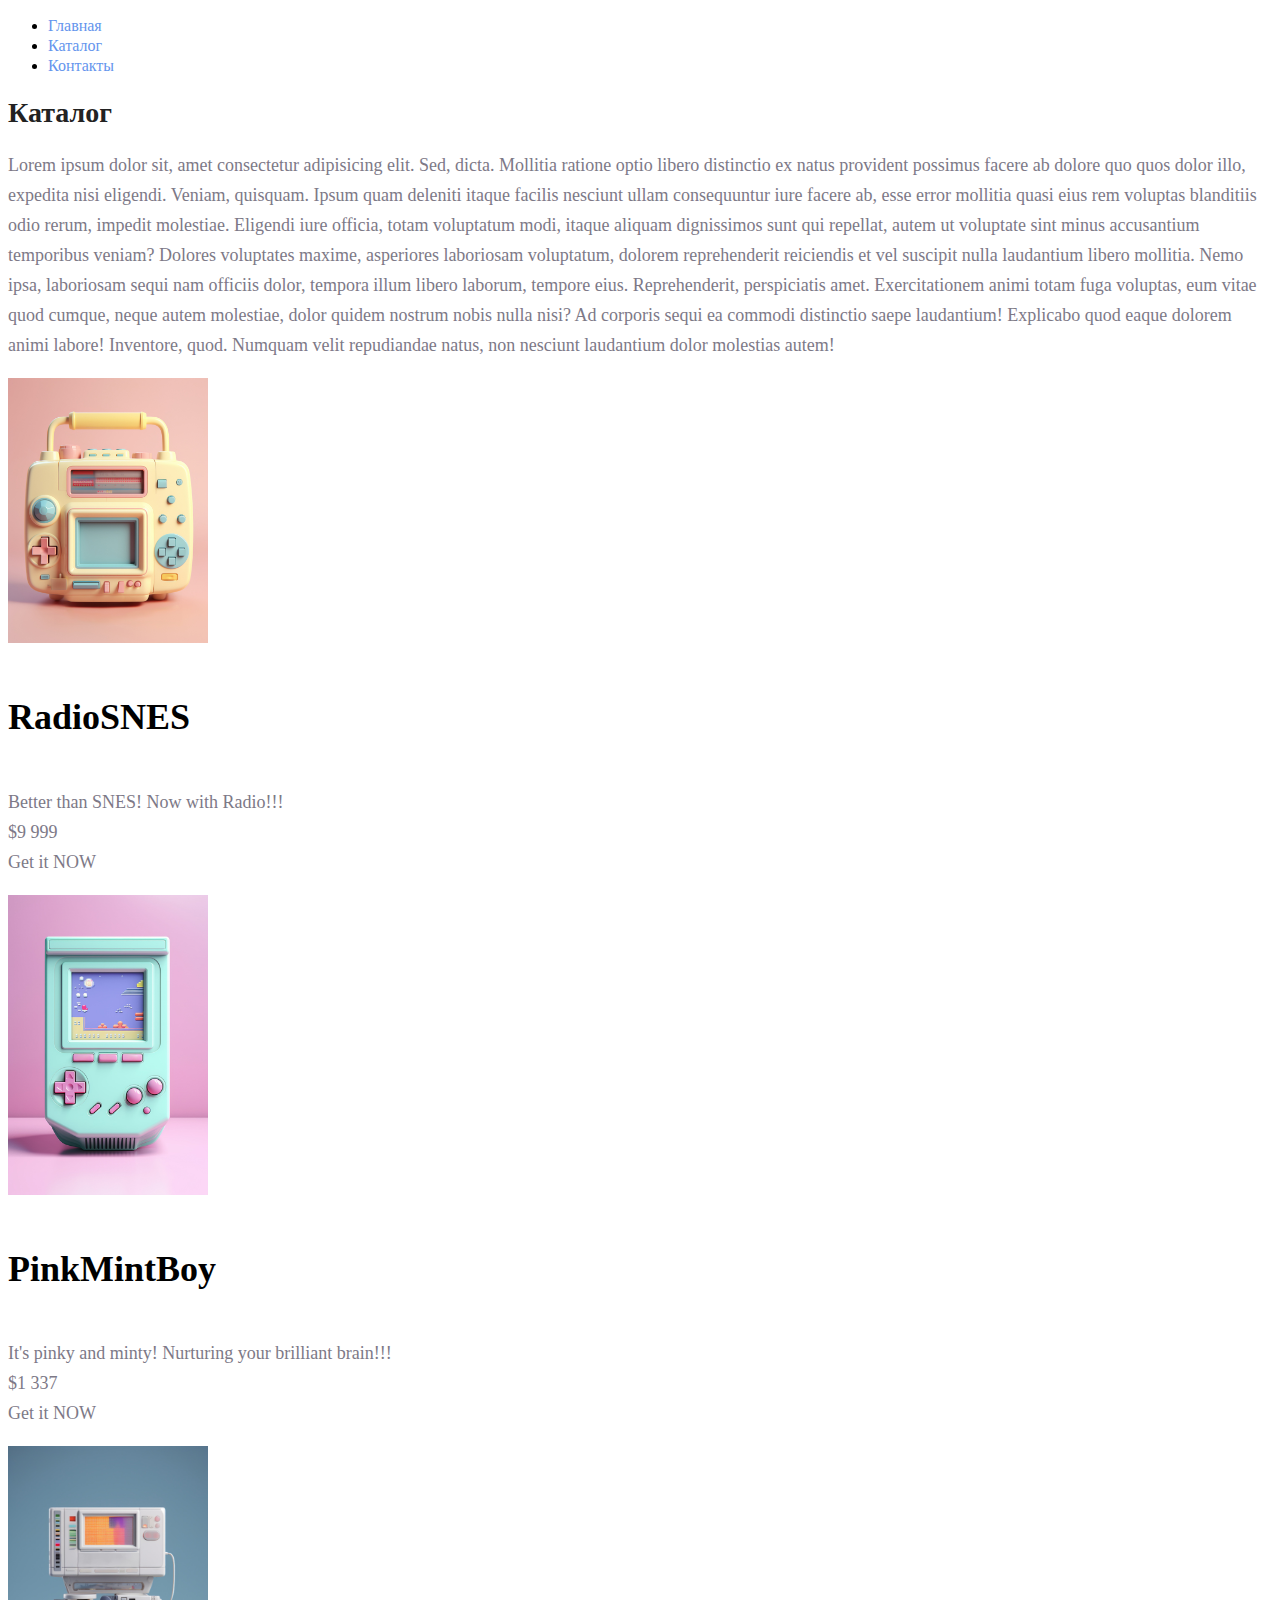
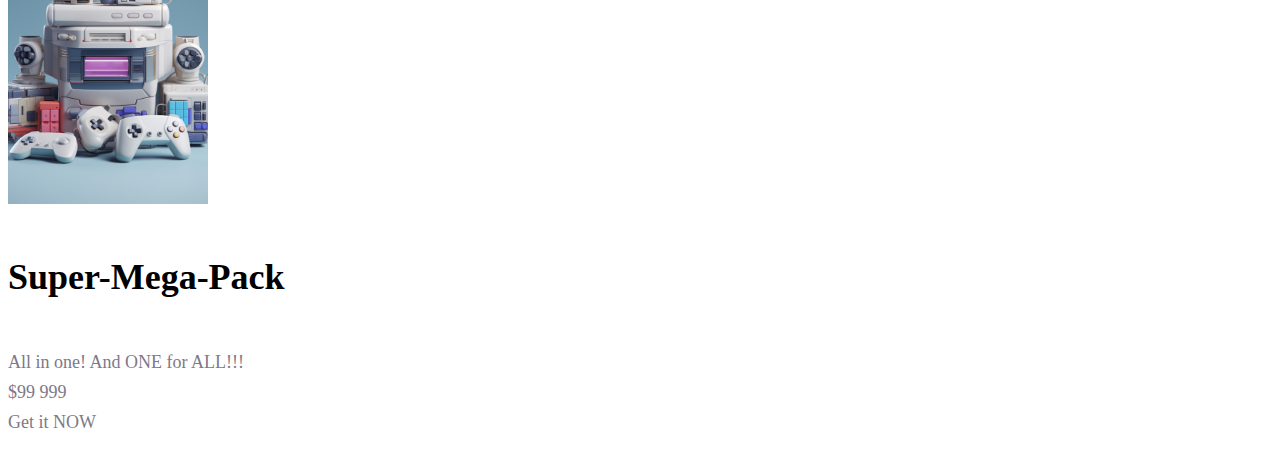
<file: sem4/catalog/catalog.html>
<!DOCTYPE html>
<html lang="ru">
	<head>
		<meta charset="UTF-8">
		<meta name="viewport" content="width=device-width, initial-scale=1.0">
		<title>Каталог</title>
		<link rel="stylesheet" href="../css/style.css">
	</head>
	<body>
		<nav class="menu">
	        <ul>
	            <li class="menu__point"><a class="styled__link" href="../index.html">Главная</a></li>
	            <li class="menu__point"><a class="styled__link" href="#">Каталог</a></li>
	            <li class="menu__point"><a class="styled__link" href="#">Контакты</a></li>
	        </ul>
		<h1 class="styled__head">Каталог</h1>
		<p class="styled__p">Lorem ipsum dolor sit, amet consectetur adipisicing elit. Sed, dicta. Mollitia ratione optio libero distinctio ex natus provident possimus facere ab dolore quo quos dolor illo, expedita nisi eligendi. Veniam, quisquam. Ipsum quam deleniti itaque facilis nesciunt ullam consequuntur iure facere ab, esse error mollitia quasi eius rem voluptas blanditiis odio rerum, impedit molestiae. Eligendi iure officia, totam voluptatum modi, itaque aliquam dignissimos sunt qui repellat, autem ut voluptate sint minus accusantium temporibus veniam? Dolores voluptates maxime, asperiores laboriosam voluptatum, dolorem reprehenderit reiciendis et vel suscipit nulla laudantium libero mollitia. Nemo ipsa, laboriosam sequi nam officiis dolor, tempora illum libero laborum, tempore eius. Reprehenderit, perspiciatis amet. Exercitationem animi totam fuga voluptas, eum vitae quod cumque, neque autem molestiae, dolor quidem nostrum nobis nulla nisi? Ad corporis sequi ea commodi distinctio saepe laudantium! Explicabo quod eaque dolorem animi labore! Inventore, quod. Numquam velit repudiandae natus, non nesciunt laudantium dolor molestias autem!</p>
		
		<!-- Product_01 -->
		<img width="200" height="100%" src="../img/2151005748.jpg" alt="Product_01. RadioSNES">
		<h2 class="styled__header2">RadioSNES</h2>
		<p class="styled__p">Better than SNES! Now with Radio!!!<br>$9&nbsp;999<br>Get it NOW</p>
				
		<!-- Product_02 -->
		<img width="200" height="100%" src="../img/2151005834.jpg" alt="Product_02. PinkMintBoy">
		<h2 class="styled__header2">PinkMintBoy</h2>
		<p class="styled__p">It's pinky and minty! Nurturing your brilliant brain!!!<br>$1&nbsp;337<br>Get it NOW</p>
				
		<!-- Product_03 -->
		<img width="200" height="100%" src="../img/2151005765.jpg" alt="Product_03. Super-Mega-Pack">
		<h2 class="styled__header2">Super-Mega-Pack</h2>
		<p class="styled__p">All in one! And ONE for ALL!!!<br>$99&nbsp;999<br>Get it NOW</p>
	</body>
</html>
</file>
<file: sem11/css/style.css>
* {
	margin: 0;
	padding: 0;
}

a,
button {
	all: unset;
}

img {
	display: block;
	border: none;
}

body {
	font-family: 'Lato', sans-serif;
	color: #5D5D5D;
	font-size: 14px;
	font-weight: 300;
}

.nav {
	background-color: #222;
}

.center {
	width: 1140px;
	margin: 0 auto;
}

.text__center {
	text-align: center;
}

.nav__container {
	display: flex;
	justify-content: space-between;
}

.nav__left {
	display: flex;
	align-items: end;
	margin: 18px 0 19px;
}

.nav__right {
	display: flex;
}

.nav__lefticons {
	margin-right: 41px;
}

.nav__lefticons:last-child {
	margin-right: 0;
}

.nav__righticons {
	margin-right: 33px;
}

.nav__righticons:last-child {
	margin-right: 0;
}

.brand {
	background-color: #F1E4E6;
	display: flex;
	align-items: center;
}

.brand__img {
	width: 100%;
}

/* Шутка на полчаса гугления (три пикселя под brand.png): <img> — inline элемент по умолчанию. Т.е. грубо говоря,
строка. А у строк есть межстрочное расстояние. Напишите этой картинке стиль display:block и отступ пропадет.*/

/* Обнулил стили <img> наверху, перед тегом <body> */

/* .picture {
	display: block;
} */



.brand__logo {
	width: 100%;
	display: flex;
	padding-left: 62px;
}

.logo__box {
	display: flex;
}

.logo__rectangle {
	width: 12px;
	height: 97%;
	background-color: #F16D7F;
	margin-right: 16px;
	
}

.logo__header {
	color: #222;
	font-size: 48px;
	font-weight: 900;
	text-transform: uppercase;
}

.logo__subheader {
	font-size: 32px;
	font-weight: 700;
}

.logo__subheader_colored {
	color: #F16D7F;
}

.overview {
	margin-top: 65px;
	margin-bottom: 96px;
	display: grid;
	gap: 30px;
	grid-template-columns: repeat(3, 1fr);
}

.overview:last-child {
	grid-column: span 3;
	height: 10 px;
}

.overview__card {
	padding: 105px 0;
	text-transform: uppercase;
}

.overview__subtitle {
	color: #FFF;
	font-size: 16px;
	font-weight: 400;
}

.overview__title {
	color: #F16D7F;
	font-size: 24px;
	font-weight: 700;
}

.overview__card_01 {
	background: linear-gradient(rgba(33, 22, 22, 0.70), rgba(33, 22, 22, 0.70)), url(../img/overview01.png) no-repeat center / cover;
}

.overview__card_02 {
	background: linear-gradient(rgba(33, 22, 22, 0.70), rgba(33, 22, 22, 0.70)), url(../img/overview02.png) no-repeat center / cover;
}

.overview__card_03 {
	background: linear-gradient(rgba(33, 22, 22, 0.70), rgba(33, 22, 22, 0.70)), url(../img/overview03.png) no-repeat center / cover;
}

.overview__card_04 {
	background: linear-gradient(rgba(33, 22, 22, 0.70), rgba(33, 22, 22, 0.70)), url(../img/overview04.png) no-repeat center / cover;
	grid-column: span 3;
	padding: 65px 0;
}

.goods {
	margin-top: 96px;
}

.goods__header {
	color: #222;
	font-size: 30px;
	font-weight: 400;
}

.goods__subheader {
	color: #9F9F9F;
	font-size: 14px;
	font-weight: 400;
	margin-top: 6px;
	margin-bottom: 48px;
}

.goods__container {
	display: grid;
	gap: 30px;
	grid-template-columns: repeat(3, 1fr);
}

.goods__card {
	background-color: #F8F8F8;
}

.card__content {
	display: flex;
	flex-direction: column;
	gap: 16px;
	margin: 24px 29px 20px 16px;
}

.card__header {
	color: #000;
	font-size: 13px;
	font-weight: 400;
}

.card__text {
	color: #5D5D5D;
	font-size: 14px;
	font-weight: 300;
}

.card__price {
	color: #F16D7F;
	font-size: 16px;
	font-weight: 400;
}

.goods__footer {
	display: flex;
	padding-top: 48px;
	padding-bottom: 60px;
	justify-content: center;
}

.goods__button {
	padding: 15px 39px 14px;
	color: #F26376;
	font-size: 16px;
	font-weight: 400;
	border: 1px solid #FF6A6A;
}
</file>
<file: sem12/css/style.css>
* {
	margin: 0;
	padding: 0;
}

a {
	all: unset;
}

button {
	background: none;
	border: none;
	padding: 0;
}

a {
	cursor: pointer;
}

img {
	display: block;
	border: none;
}

.parent__info {
	position: relative;
}

.info:after {
	content: "5";
	position: absolute;
	top: -8px;
	right: -9px;

	width: 19px;
	height: 19px;

	background: #F16D7F;
	color: white;

	font-size: 12px;
	text-align: center;
	line-height: 20px;

	border-radius: 10px;
}

body {
	font-family: 'Lato', sans-serif;
	color: #5D5D5D;
	font-size: 14px;
	font-weight: 300;
}

.nav {
	background-color: #222;
}

.center {
	width: 1140px;
	margin: 0 auto;
}

.text__center {
	text-align: center;
}

.nav__container {
	display: flex;
	justify-content: space-between;
}

.nav__left {
	display: flex;
	align-items: end;
	margin: 18px 0 19px;
}

.nav__right {
	display: flex;
	align-items: center;
	margin: 26px 0 20px 0;
}

.nav__lefticons {
	margin-right: 41px;
}

.nav__lefticons:last-child {
	margin-right: 0;
}

.nav__righticons {
	margin-right: 33px;
}

.nav__righticons:last-child {
	margin-right: 0;
}

.brand {
	background-color: #F1E4E6;
	display: flex;
	align-items: center;
}

.brand__img {
	width: 100%;
}

.brand__img img {
	width: 100%;
}

.brand__logo {
	width: 100%;
	display: flex;
	padding-left: 62px;
}

.logo__box {
	display: flex;
}

.logo__rectangle {
	width: 12px;
	height: 97%;
	background-color: #F16D7F;
	margin-right: 16px;
}

.logo__header {
	color: #222;
	font-size: 48px;
	font-weight: 900;
	text-transform: uppercase;
}

.logo__subheader {
	font-size: 32px;
	font-weight: 700;
}

.logo__subheader_colored {
	color: #F16D7F;
}

.overview {
	margin-top: 65px;
	margin-bottom: 96px;
	display: grid;
	gap: 30px;
	grid-template-columns: repeat(3, 1fr);
}

.overview:last-child {
	grid-column: span 3;
	height: 10 px;
}

.overview__card {
	padding: 105px 0;
	text-transform: uppercase;
}

.overview__subtitle {
	color: #FFF;
	font-size: 16px;
	font-weight: 400;
}

.overview__title {
	color: #F16D7F;
	font-size: 24px;
	font-weight: 700;
}

.overview__card_01 {
	background: linear-gradient(rgba(33, 22, 22, 0.70), rgba(33, 22, 22, 0.70)), url(../img/overview01.png) no-repeat center / cover;
}

.overview__card_02 {
	background: linear-gradient(rgba(33, 22, 22, 0.70), rgba(33, 22, 22, 0.70)), url(../img/overview02.png) no-repeat center / cover;
}

.overview__card_03 {
	background: linear-gradient(rgba(33, 22, 22, 0.70), rgba(33, 22, 22, 0.70)), url(../img/overview03.png) no-repeat center / cover;
}

.overview__card_04 {
	background: linear-gradient(rgba(33, 22, 22, 0.70), rgba(33, 22, 22, 0.70)), url(../img/overview04.png) no-repeat center / cover;
	grid-column: span 3;
	padding: 65px 0;
}

.goods {
	margin-top: 96px;
}

.goods__header {
	color: #222;
	font-size: 30px;
	font-weight: 400;
}

.goods__subheader {
	color: #9F9F9F;
	font-size: 14px;
	font-weight: 400;
	margin-top: 6px;
	margin-bottom: 48px;
}

.card__content {
	position: relative;
	display: flex;
	flex-direction: column;
	gap: 16px;
	margin: 24px 29px 20px 16px;
}

.card__header {
	color: #000;
	font-size: 13px;
	font-weight: 400;
}

.card__text {
	color: #5D5D5D;
	font-size: 14px;
	font-weight: 300;
}

.card__price {
	color: #F16D7F;
	font-size: 16px;
	font-weight: 400;
}

.icon {
	display: inline-block;
	mask-image: url(../img/nav_right_icon03.svg);
	mask-size: contain;
	mask-repeat: no-repeat;
	width: 26px;
	height: 26px;
	background: white;
	margin-right: 11px;
}

.card__button {
	cursor: pointer;
	display: flex;
	align-items: center;
	padding: 15px;
	border: 2px solid white;
	margin: auto;
}

.card__button:hover {
	box-shadow: 0 0 5px #fff;
}

.card__button:hover .icon {
	background: #F16D7F;
}

.card__add {
	color: white;
}

.card {
	background: #F8F8F8;
}

.card__top {
	position: relative;
}

.card__image {
	width: 100%;
}

.button__container {
	cursor: pointer;
	position: absolute;
	top: 0;
	right: 0;
	bottom: 0;
	left: 0;
	display: flex;
	background: rgba(0, 0, 0, .5);
	opacity: 0;
}

.button__container:hover {
	opacity: 1;
	transition: 1s;
}

.pack {
	display: grid;
	gap: 30px;
	grid-template-columns: repeat(3, 1fr);
}

.goods__footer {
	display: flex;
	padding-top: 48px;
	padding-bottom: 60px;
	justify-content: center;
}

.goods__button {
	padding: 15px 39px 14px;
	color: #F26376;
	font-size: 16px;
	font-weight: 400;
	border: 1px solid #FF6A6A;
}

.goods__button:hover {
	color: #FFFFFF;
	background: #FF6A6A;
}

@media (max-width: 1024px) {
	.center {
		width: 736px;
		margin: 0 auto;
	}

	.nav__container {
		display: flex;
		justify-content: space-between;
		width: 704px;
	}

	.brand__img {
		width: 50%;
	}

	.brand__logo {
		width: 50%;
		display: flex;
		padding-left: 62px;
	}

	.logo__header {
		font-size: 44px;
	}

	.logo__subheader {
		font-size: 24px;
	}

	.logo__rectangle {
		height: 100%;
	}

	.overview {
		margin-top: 65px;
		margin-bottom: 96px;
	}

	.overview__card {
		padding: 59px 0;
	}

	.pack {
		gap: 16px;
		grid-template-columns: repeat(2, 1fr);
	}
}
</file>
<file: sem14/css/style.css>
* {
	margin: 0;
	padding: 0;
}

a {
	all: unset;
}

button {
	background: none;
	border: none;
	padding: 0;
}

a {
	cursor: pointer;
}

img {
	display: block;
	border: none;
}

.parent__info {
	position: relative;
}

.info:after {
	content: "5";
	position: absolute;
	top: -8px;
	right: -9px;

	width: 19px;
	height: 19px;

	background: #F16D7F;
	color: white;

	font-size: 12px;
	text-align: center;
	line-height: 20px;

	border-radius: 10px;
}

body {
	font-family: 'Lato', sans-serif;
	color: #5D5D5D;
	font-size: 14px;
	font-weight: 300;
}

.nav {
	background-color: #222;
}

.center {
	width: 1140px;
	margin: 0 auto;
}

.text__center {
	text-align: center;
}

.nav__container {
	display: flex;
	justify-content: space-between;
}

.nav__left {
	display: flex;
	align-items: end;
	margin: 18px 0 19px;
}

.nav__right {
	display: flex;
	align-items: center;
	margin: 26px 0 20px 0;
}

.nav__lefticons {
	margin-right: 41px;
}

.nav__lefticons:last-child {
	margin-right: 0;
}

.nav__righticons {
	margin-right: 33px;
}

.nav__righticons:last-child {
	margin-right: 0;
}

.brand {
	background-color: #F1E4E6;
	display: flex;
	align-items: center;
}

.brand__img {
	width: 100%;
}

.brand__img img {
	width: 100%;
}

.brand__logo {
	width: 100%;
	display: flex;
	padding-left: 62px;
}

.logo__box {
	display: flex;
}

.logo__rectangle {
	width: 12px;
	height: 97%;
	background-color: #F16D7F;
	margin-right: 16px;
}

.logo__header {
	color: #222;
	font-size: 48px;
	font-weight: 900;
	text-transform: uppercase;
}

.logo__subheader {
	font-size: 32px;
	font-weight: 700;
}

.logo__subheader_colored {
	color: #F16D7F;
}

.overview {
	margin-top: 65px;
	margin-bottom: 96px;
	display: grid;
	gap: 30px;
	grid-template-columns: repeat(3, 1fr);
}

.overview:last-child {
	grid-column: span 3;
	height: 10 px;
}

.overview__card {
	padding: 105px 0;
	text-transform: uppercase;
}

.overview__subtitle {
	color: #FFF;
	font-size: 16px;
	font-weight: 400;
}

.overview__title {
	color: #F16D7F;
	font-size: 24px;
	font-weight: 700;
}

.overview__card_01 {
	background: linear-gradient(rgba(33, 22, 22, 0.70), rgba(33, 22, 22, 0.70)), url(../img/overview01.png) no-repeat top center / cover;
}

.overview__card_02 {
	background: linear-gradient(rgba(33, 22, 22, 0.70), rgba(33, 22, 22, 0.70)), url(../img/overview02.png) no-repeat top center / cover;
}

.overview__card_03 {
	background: linear-gradient(rgba(33, 22, 22, 0.70), rgba(33, 22, 22, 0.70)), url(../img/overview03.png) no-repeat top center / cover;
}

.overview__card_04 {
	background: linear-gradient(rgba(33, 22, 22, 0.70), rgba(33, 22, 22, 0.70)), url(../img/overview04.png) no-repeat center / cover;
	grid-column: span 3;
	padding: 65px 0;
}

.goods {
	margin-top: 96px;
}

.goods__header {
	color: #222;
	font-size: 30px;
	font-weight: 400;
}

.goods__subheader {
	color: #9F9F9F;
	font-size: 14px;
	font-weight: 400;
	margin-top: 6px;
	margin-bottom: 48px;
}

.card__content {
	position: relative;
	display: flex;
	flex-direction: column;
	gap: 16px;
	margin: 24px 29px 20px 16px;
}

.card__header {
	color: #000;
	font-size: 13px;
	font-weight: 400;
}

.card__text {
	color: #5D5D5D;
	font-size: 14px;
	font-weight: 300;
}

.card__price {
	color: #F16D7F;
	font-size: 16px;
	font-weight: 400;
}

.icon {
	display: inline-block;
	mask-image: url(../img/nav_right_icon03.svg);
	mask-size: contain;
	mask-repeat: no-repeat;
	width: 26px;
	height: 26px;
	background: white;
	margin-right: 11px;
}

.card__button {
	cursor: pointer;
	display: flex;
	align-items: center;
	padding: 15px;
	border: 2px solid white;
	margin: auto;
}

.card__button:hover {
	box-shadow: 0 0 5px #fff;
}

.card__button:hover .icon {
	background: #F16D7F;
}

.card__add {
	color: white;
}

.card {
	background: #F8F8F8;
}

.card__top {
	position: relative;
}

.card__image {
	width: 100%;
}

.button__container {
	cursor: pointer;
	position: absolute;
	top: 0;
	right: 0;
	bottom: 0;
	left: 0;
	display: flex;
	background: rgba(0, 0, 0, .5);
	opacity: 0;
}

.button__container:hover {
	opacity: 1;
	transition: 1s;
}

.pack {
	display: grid;
	gap: 30px;
	grid-template-columns: repeat(3, 1fr);
}

.goods__footer {
	display: flex;
	padding-top: 48px;
	padding-bottom: 60px;
	justify-content: center;
}

.goods__button {
	padding: 15px 39px 14px;
	color: #F26376;
	font-size: 16px;
	font-weight: 400;
	border: 1px solid #FF6A6A;
}

.goods__button:hover {
	color: #FFFFFF;
	background: #FF6A6A;
}

@media screen and (max-width: 1024px) {
	.center {
		width: 736px;
		margin: 0 auto;
	}

	.nav__container {
		width: 704px;
	}

	.brand__img {
		width: 50%;
	}

	.brand__logo {
		width: 50%;
		padding-left: 62px;
	}

	.logo__header {
		font-size: 44px;
	}

	.logo__subheader {
		font-size: 24px;
	}

	.logo__rectangle {
		height: 100%;
	}

	.overview {
		margin-top: 65px;
		margin-bottom: 96px;
	}

	.overview__card {
		padding: 59px 0;
	}

	.pack {
		gap: 16px;
		grid-template-columns: repeat(2, 1fr);
	}
}

@media screen and (min-width: 320px) and (max-width: 767.98px) {

	.hidemobile {
		visibility: hidden;
		display: none;
	}
	
	.center {
		width: 91.4666%;
	}
	
	.nav__righticons {
		margin-right: 0;
	}
	
	.brand__logo {
		width: 91.4666%;
		margin-top: 148px;
		margin-bottom: 149px;
		margin-left: auto;
		margin-right: auto;
		padding: 0;
	}
	
	.logo__box {
		margin-left: auto;
		margin-right: auto;
	}

	.logo__header {
		font-size: 38px;
	}

	.logo__subheader {
		font-size: 20px;
	}

	.logo__rectangle {
		margin-right: 15px;
	}
	
	.overview {
		margin-top: 64px;
		margin-bottom: 0px;
		display: flex;
		flex-direction: column;
		gap: 32px;
	}

	.overview__card {
		padding: 105px 0;
		text-transform: uppercase;
	}
	
	.overview__card_04 {
		padding: 30px 0 31px 0;
	}
	
	.goods {
		margin-top: 64px;
	}

	.goods__header {
		color: #222;
		font-size: 30px;
		font-weight: 400;
	}

	.goods__subheader {
		margin-top: 3px;
		margin-bottom: 65px;
	}
	
	.pack {
		display: flex;
		flex-direction: column;
		gap: 16px;
		/* Тут бы вопрос дизайнеру: почему в мобильной версии отступы слева-справа 16px, а у карточек товара внезапно 8px. Но раз нет никого — будем все отрицать */
		margin-left: -8px;
		margin-right: -8px;
	}
	
	.goods__footer {
		padding-top: 41px;
		padding-bottom: 85px;
	}
}
</file>
<file: sem8/css/style.css>
* {
	margin: 0;
	padding: 0;
}

a,
button {
	all: unset;
}

body {
	font-family: 'Roboto', sans-serif;
	font-size: 20px;
	font-weight: 500;
	font-style: normal;
	text-align: left;
}

.top {
	width: 1162px;
	margin: 0 auto;
}

.header {
	display: flex;
	justify-content: space-between;
	align-items: center;
	margin-top: 75px;
	margin-bottom: 45px;
	font-size: 14px;
}

.header__menu {
	display: flex;
	margin-top: 11px;
	margin-bottom: 12px;
}

.point {
	display: inline-block;
	margin-right: 33px;
	font-size: 14px;
	line-height: 16px;
}

.point:last-child {
	margin-right: 0;
}

.point_active {
	font-style: bold;
	font-weight: 700;
	color: #F25822;
}

.top__content {
	display: flex;
	justify-content: space-between;
	align-items: center;
}

.title {
	font-size: 60px;
	line-height: 70px;
	margin-bottom: 29px;
}

.text {
	line-height: 23px;
	color: #888888;
}

.buttons {
	padding: 39px 0 0 2px;
}

.button {
	font-size: 15px;
	line-height: 18px;
	color: #AAAAAA;
	padding: 15px 36px 16px 35px;
	border-radius: 50px;
	margin-right: 35px;
}

.button_active {
	background: #F25822;
	box-shadow: 4px 4px 8px 0px #F2582233;
	color: #FFF;
}

.footer {
	display: flex;
	justify-content: space-between;
	padding-top: 259px;
	padding-bottom: 96px;
}
</file>
<file: sem9/css/style.css>
* {
	margin: 0;
	padding: 0;
}

a,
button {
	all: unset;
}

body {
	font-family: 'Roboto', sans-serif;
	font-size: 20px;
	font-weight: 500;
	font-style: normal;
	text-align: left;
}

.top {
	width: 1162px;
	margin: 0 auto;
}

.header {
	display: flex;
	justify-content: space-between;
	align-items: center;
	margin-top: 75px;
	margin-bottom: 45px;
	font-size: 14px;
}

.header__menu {
	display: flex;
	margin-top: 11px;
	margin-bottom: 12px;
}

.point {
	display: inline-block;
	margin-right: 33px;
	font-size: 14px;
	line-height: 16px;
}

.point:last-child {
	margin-right: 0;
}

.point_active {
	font-style: bold;
	font-weight: 700;
	color: #F25822;
}

.top__content {
	display: flex;
	justify-content: space-between;
	align-items: center;
}

.title {
	font-size: 60px;
	line-height: 70px;
	margin-bottom: 29px;
}

.text {
	line-height: 23px;
	color: #888888;
}

.buttons {
	padding: 39px 0 0 2px;
}

.button {
	font-size: 15px;
	line-height: 18px;
	color: #AAAAAA;
	padding: 15px 36px 16px 35px;
	border-radius: 50px;
	margin-right: 35px;
}

.button_active {
	background: #F25822;
	box-shadow: 4px 4px 8px 0px #F2582233;
	color: #FFF;
}

.top__footer {
	display: flex;
	justify-content: space-between;
	padding-top: 259px;
	padding-bottom: 96px;
}

.about__top {
	margin: 100px 0;
}

.about__container {
	width: 1170px;
	margin: 0 auto;
	display: grid;
	gap: 30px;
	grid-template-columns: repeat(3, 370px);
}

.top__card {
	padding: 40px 29px 25px 29px;
}

.top__card_active {
	background: #FFFFFF;
	box-shadow: 15px 25px 56px 6px rgba(0, 0, 0, 0.06);
}

.card__icon {
	margin: 0 0 25px 1px;
}

.card__header {
	font-style: normal;
	font-weight: 700;
	font-size: 24px;
	line-height: 28px;
	margin-bottom: 17px;
}

.card__text {
	font-style: normal;
	font-weight: 400;
	font-size: 15px;
	line-height: 150%;
	color: #666666;
	margin-bottom: 25px;
}

.card__more {
	font-style: normal;
	font-weight: 700;
	font-size: 11px;
	line-height: 150%;
}

.about__bottom {
	padding: 92px 0 100px 0;
	background-color: #FAFAFA;
}

.about__head {
	font-style: normal;
	font-weight: 700;
	font-size: 45px;
	line-height: 53px;
	text-align: center;
	margin-bottom: 19px;
}

.about__subhead {
	font-style: normal;
	font-weight: 400;
	font-size: 16px;
	line-height: 150%;
	text-align: center;
	color: #666666;
	margin-bottom: 55px;
}

.bottom__card {
	z-index: 50;
	display: flex;
	flex-direction: column;
	justify-content: center;
	
	background-color: white;
	padding-bottom: 50px;
}

.bottom__card_active {
	z-index: 100;
	box-shadow: 15px 25px 60px -5px rgba(0, 0, 0, 0.1);
}

.card__image {
	margin-bottom: 25px;
}

.card__header_center {
	text-align: center;
	margin-bottom: 25px;
}

.card__text_center {
	text-align: center;
	color: #AAAAAA;
	padding: 0 30px;
	margin-bottom: 39px;
}

.about__button {
	align-self: center;
	background: #F25822;
	box-shadow: 4px 4px 8px rgba(242, 88, 34, 0.2);
	border-radius: 50px;

	font-style: normal;
	font-weight: 700;
	font-size: 13px;
	line-height: 150%;
	text-align: center;
	color: #FFFFFF;
	
	padding: 15px 26px 15px 46px;
}
</file>
<file: sem4/css/style.css>
a { text-decoration: none; }

.styled__link {
	color: cornflowerblue;
	font-size: 16px;
	line-height: 20px;
}

.styled__head {
	color: #222222;
	font-size: 28px; 
	line-height: 36px;
	font-weight: bold;
}

.styled__header2 {
	font-style: normal;
	font-weight: 700;
	font-size: 36px;
	line-height: 80px;
}

.styled__p {
	font-style: normal;
	font-weight: 300;
	font-size: 18px;
	line-height: 30px;
	color: #7D7987;
}
</file>
